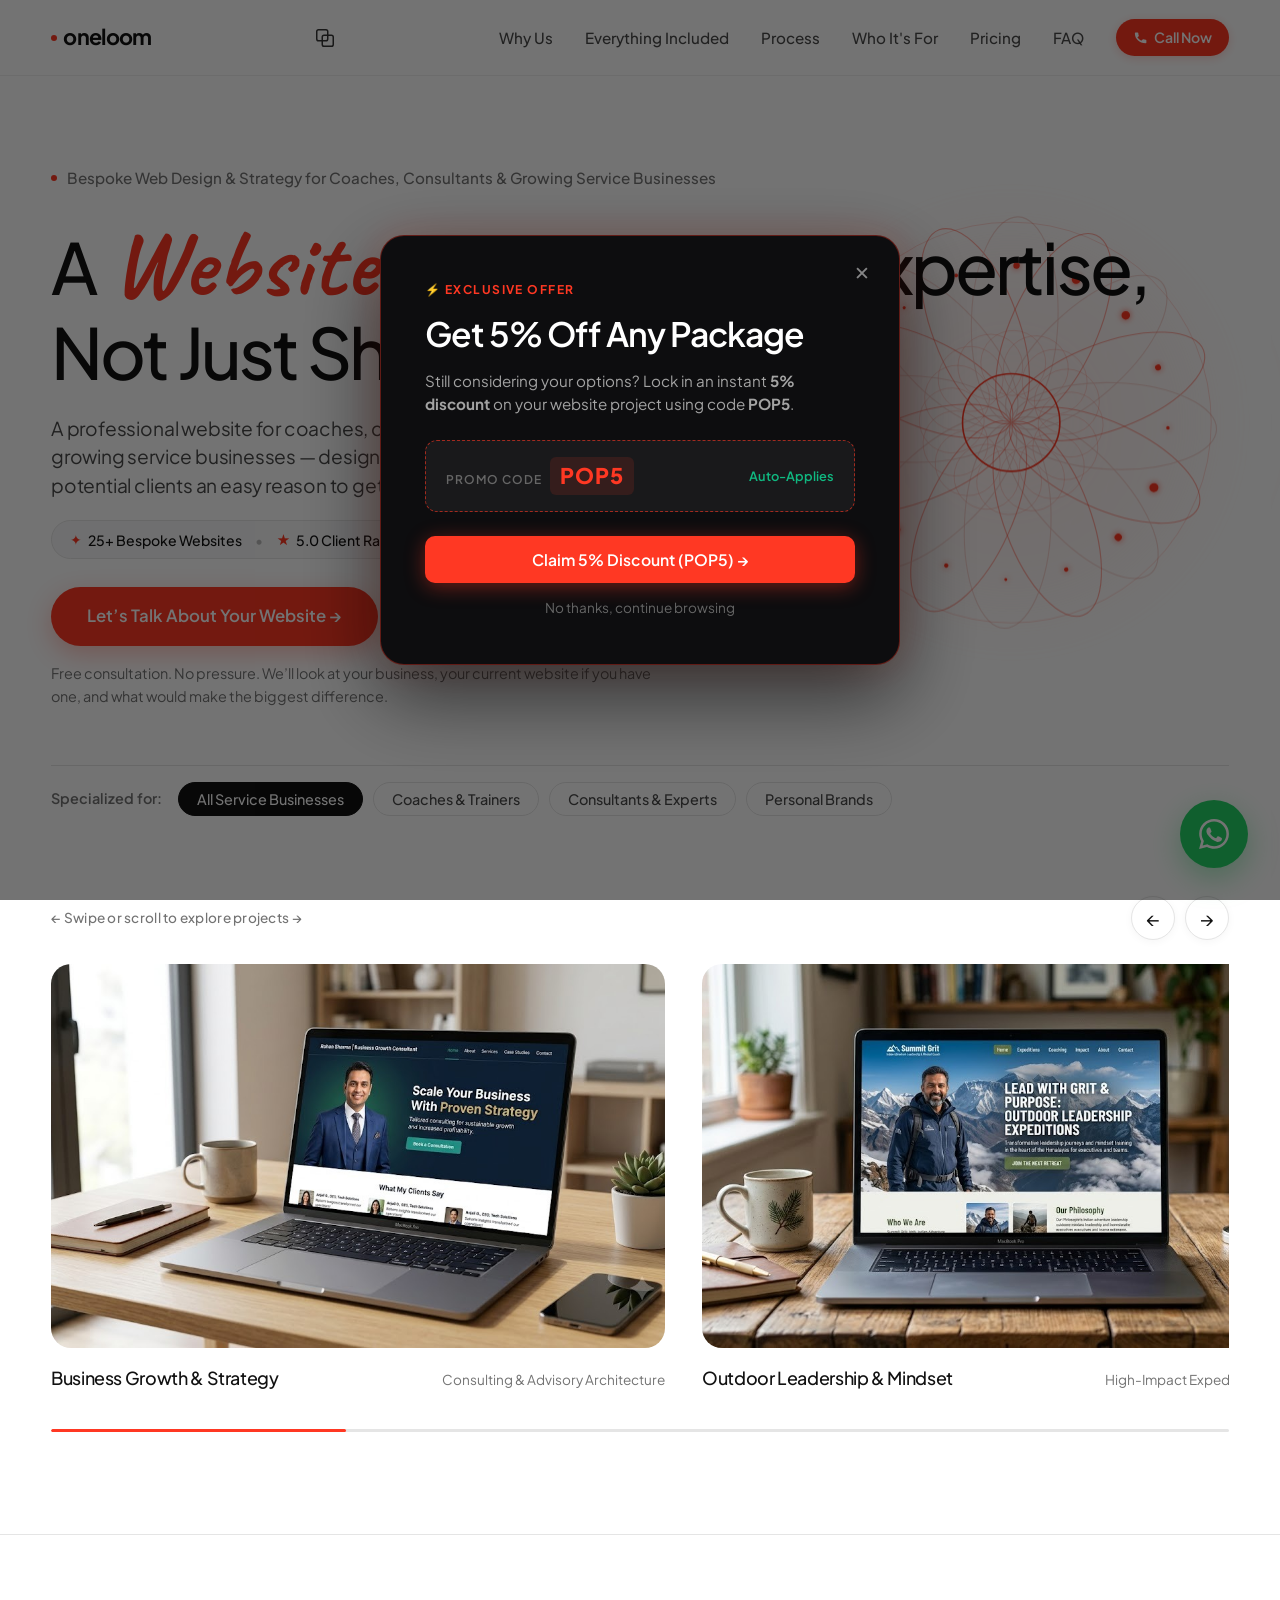
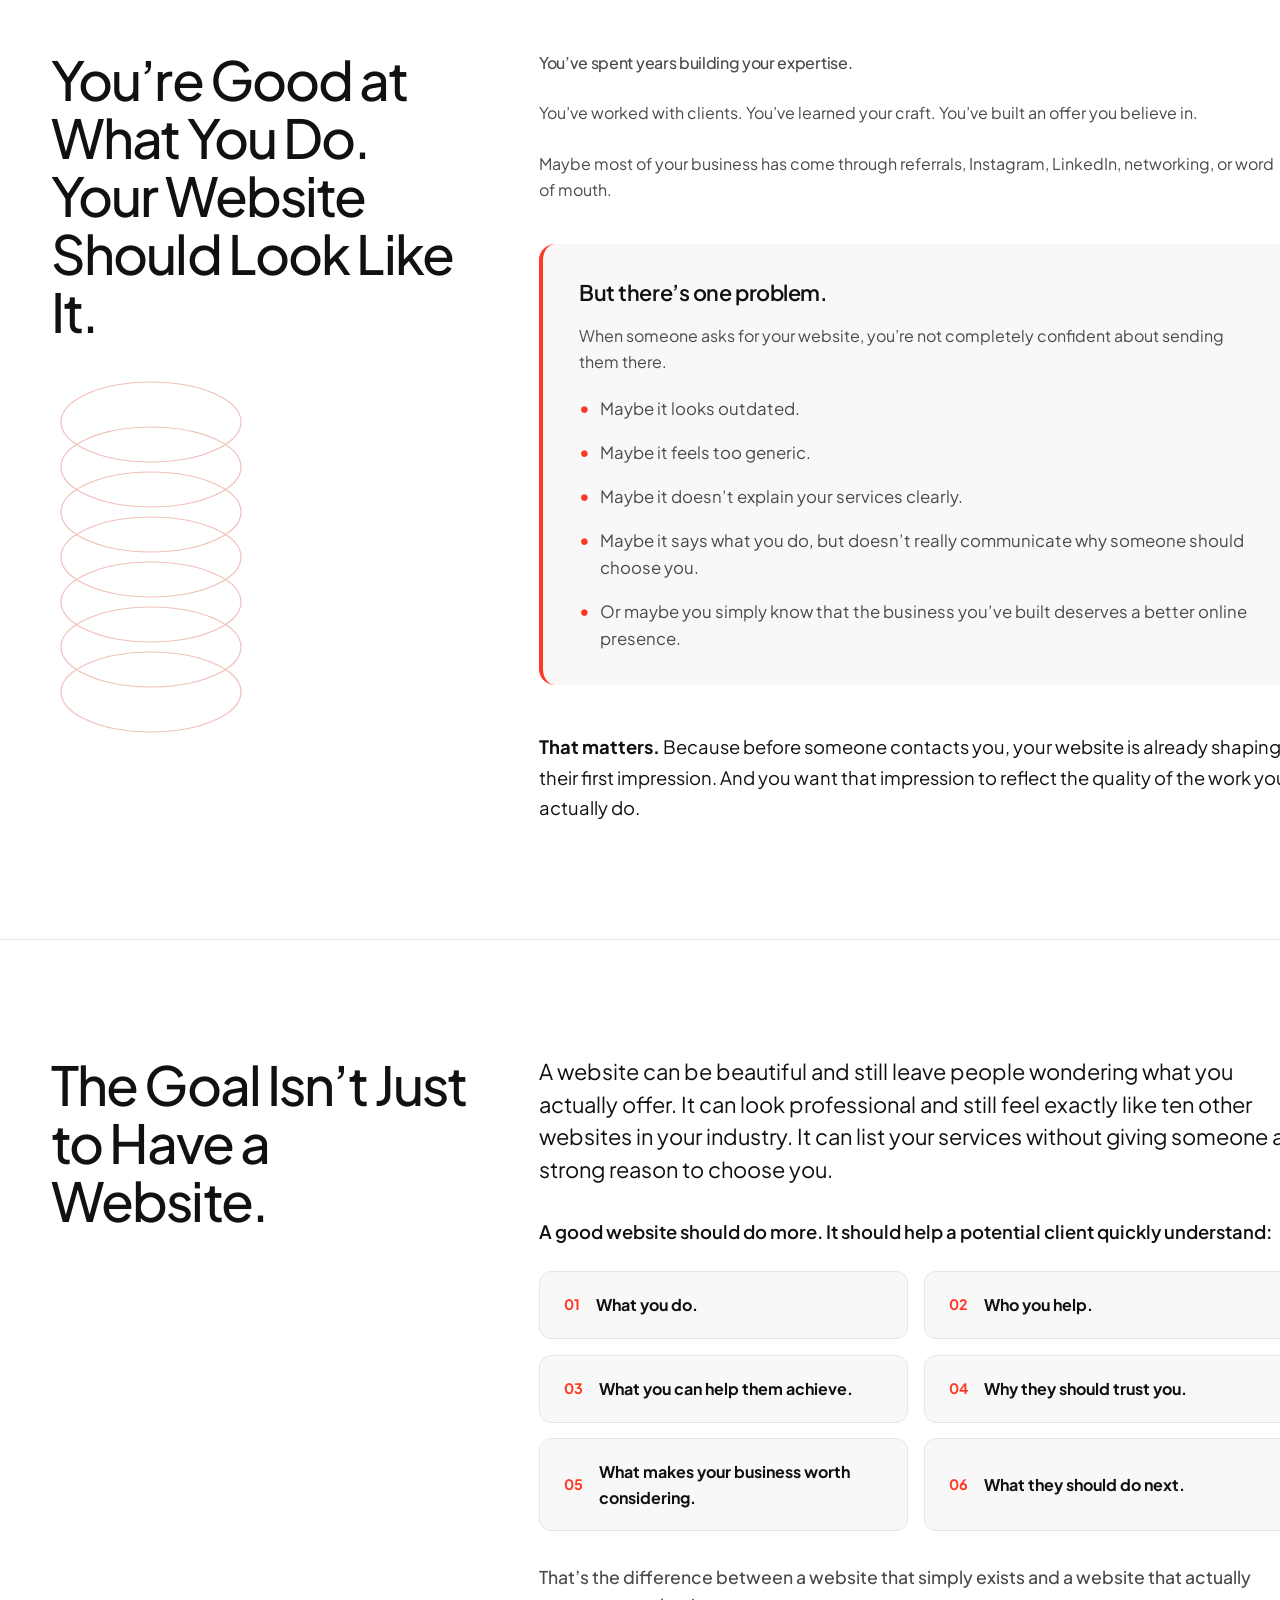
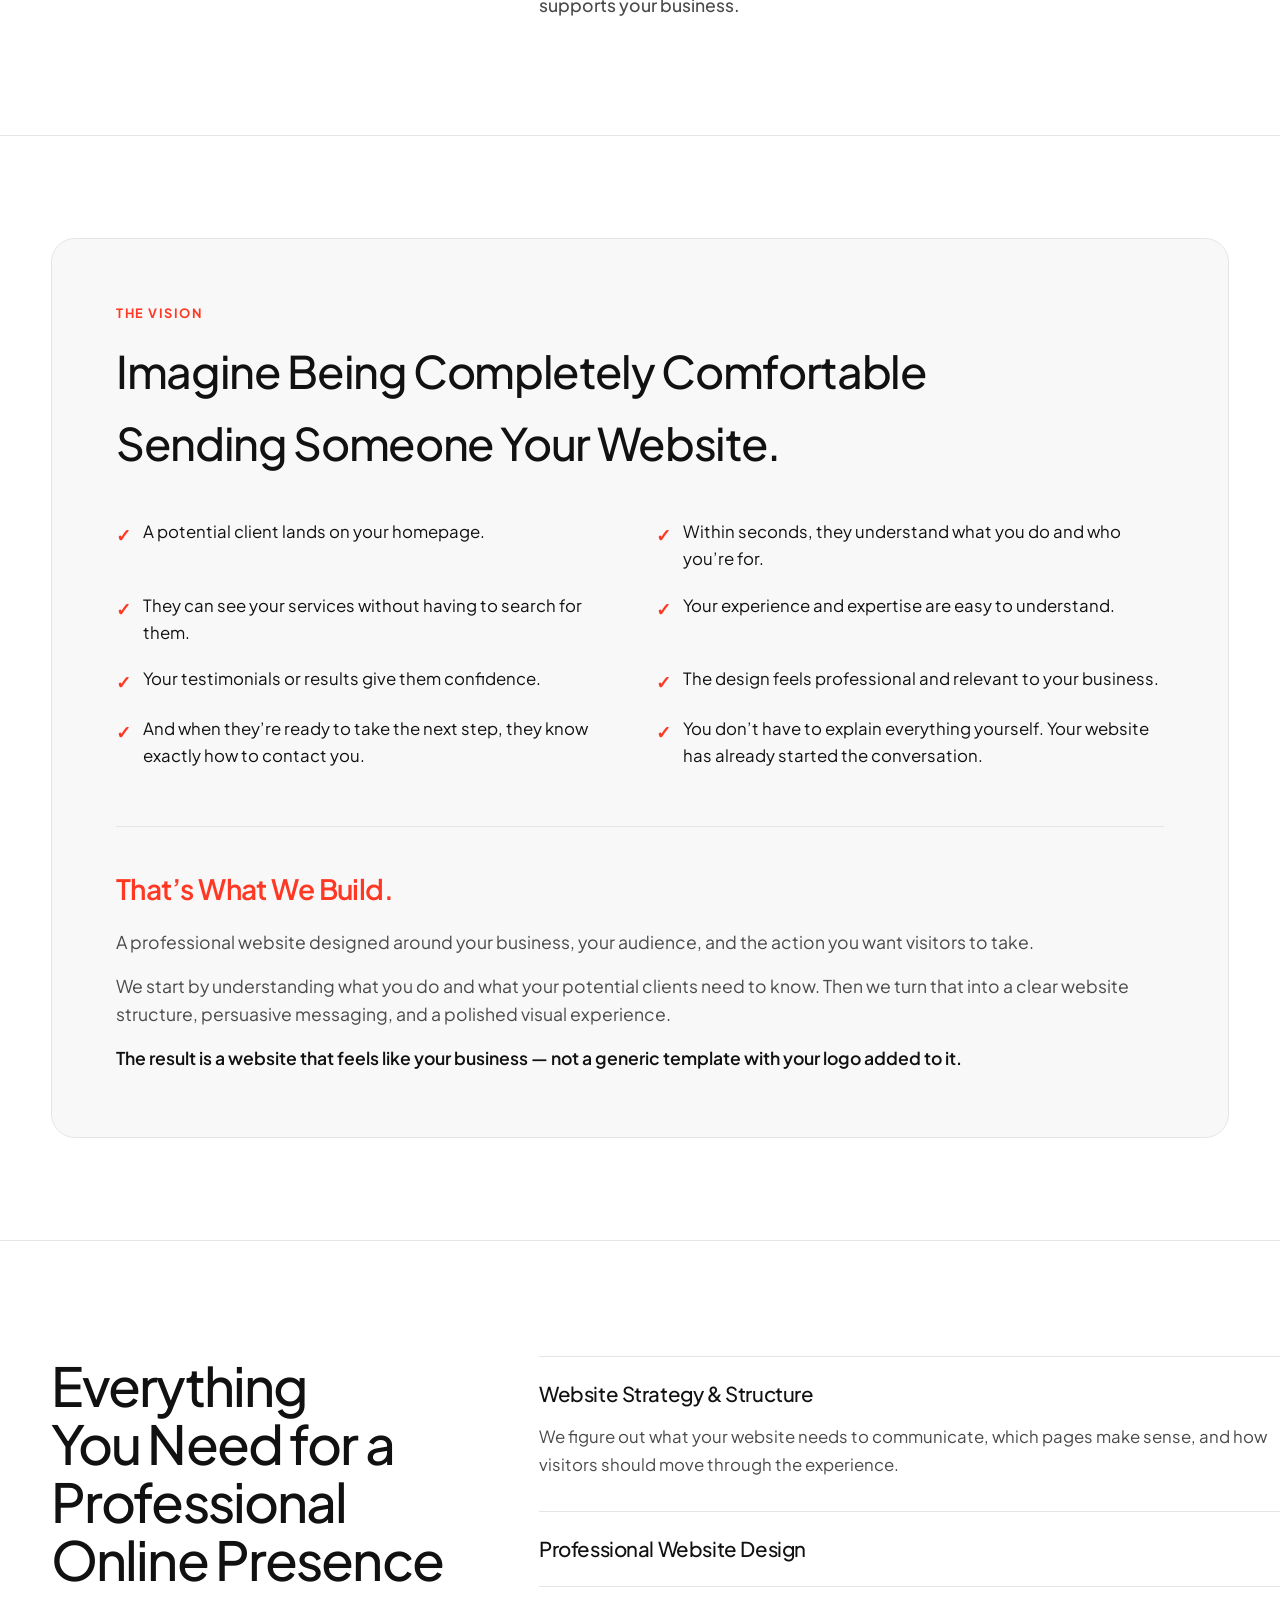
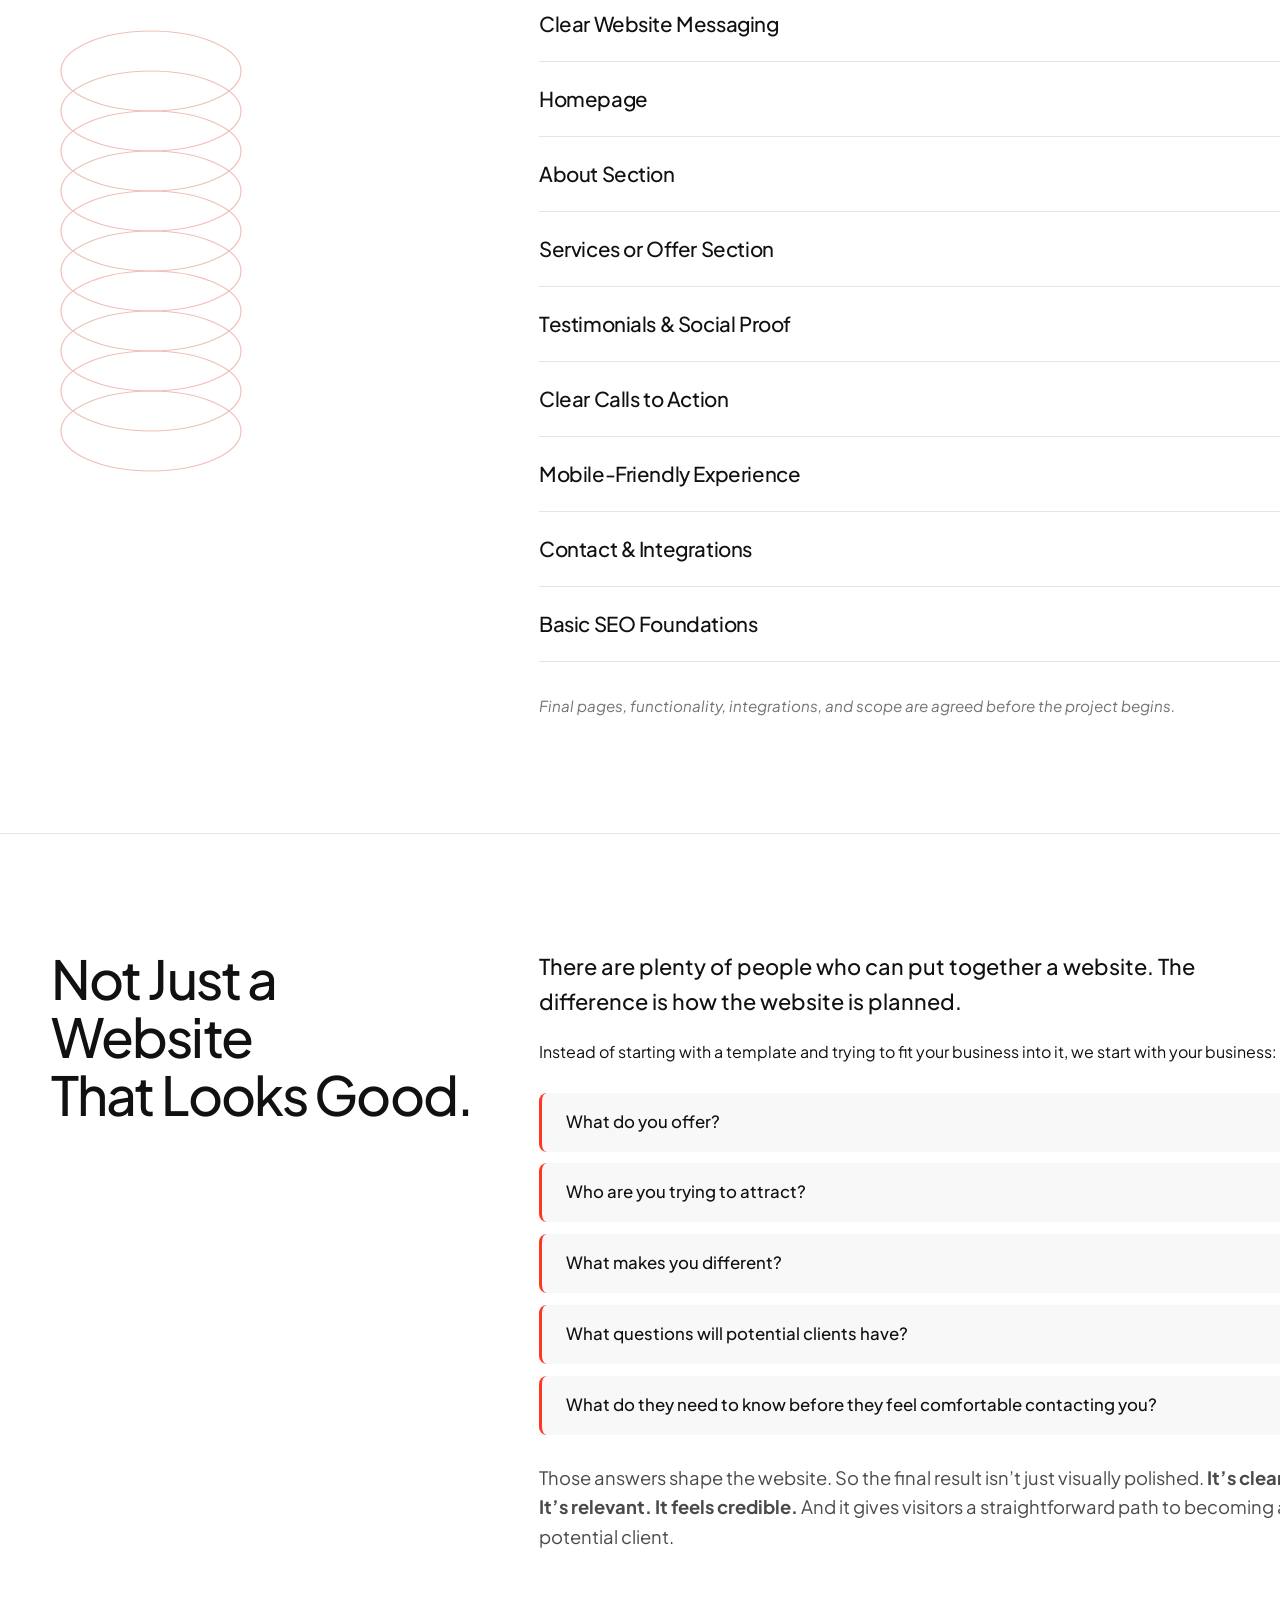
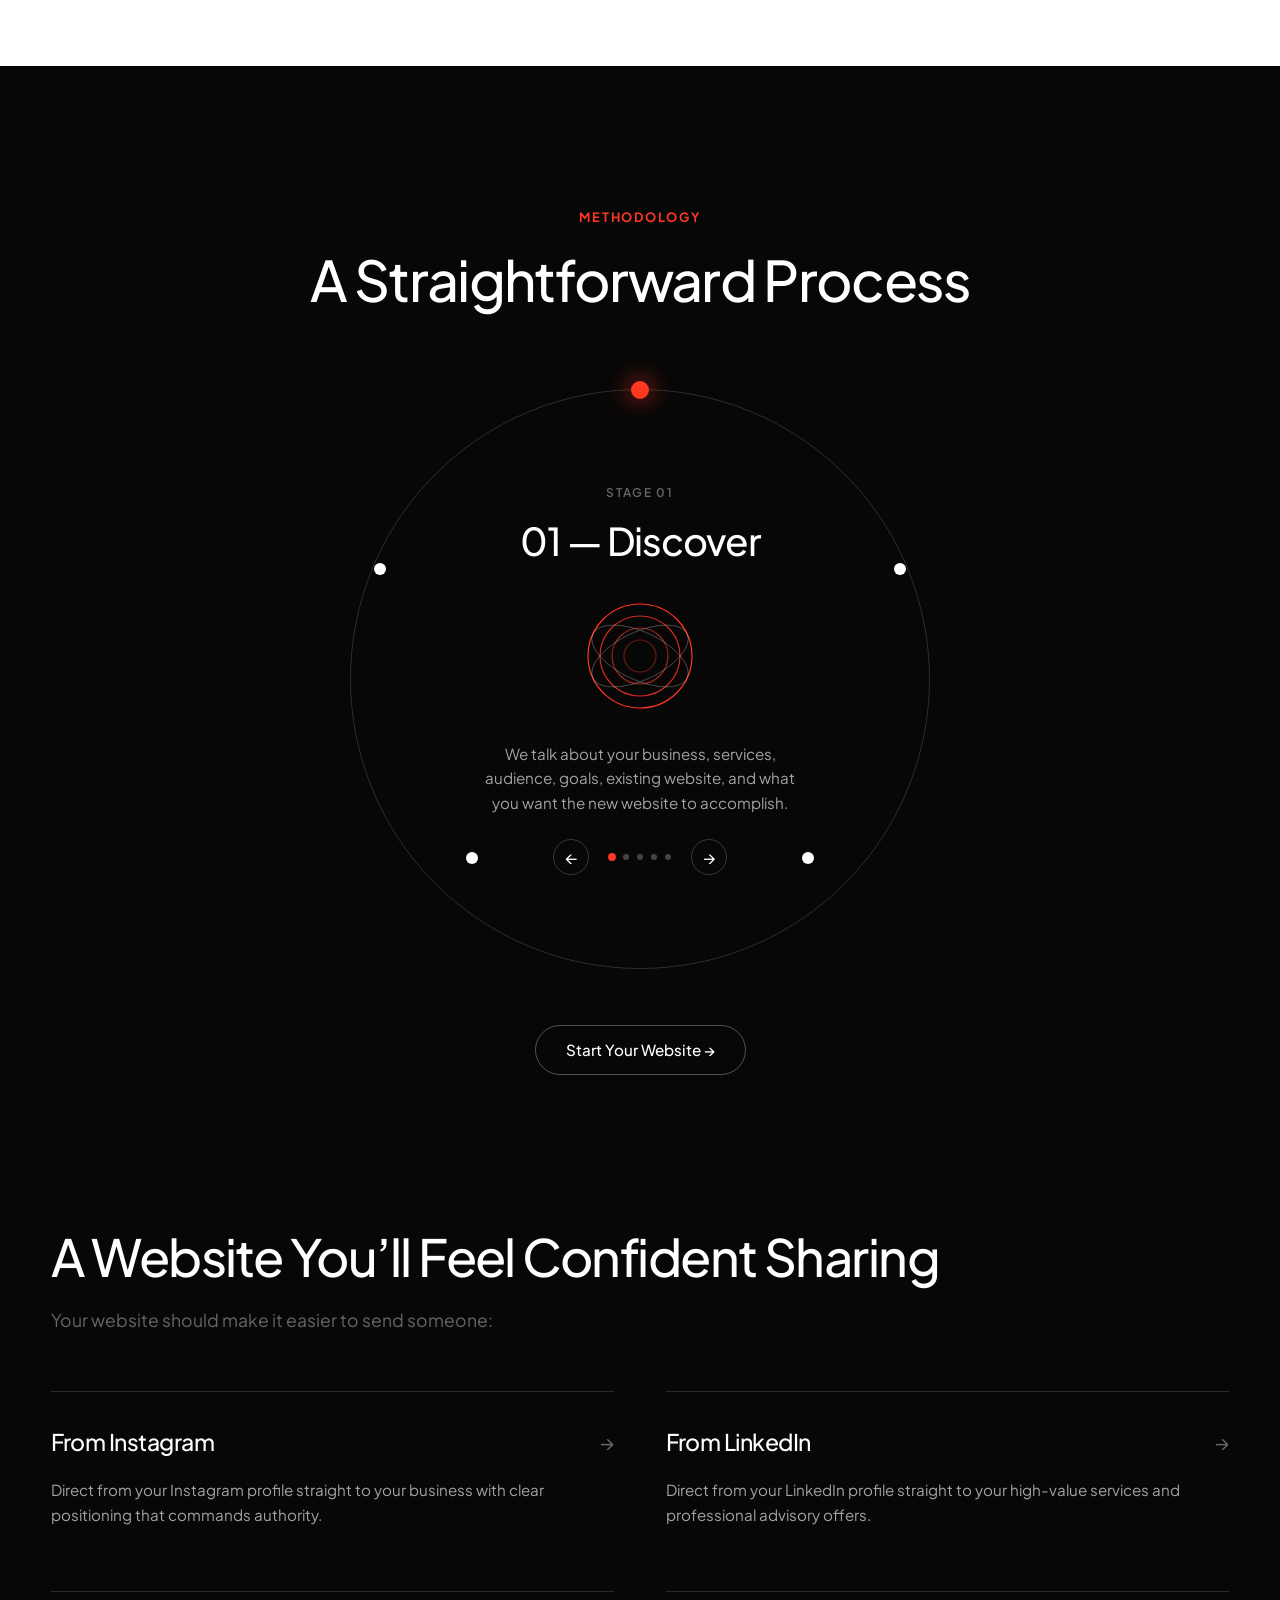
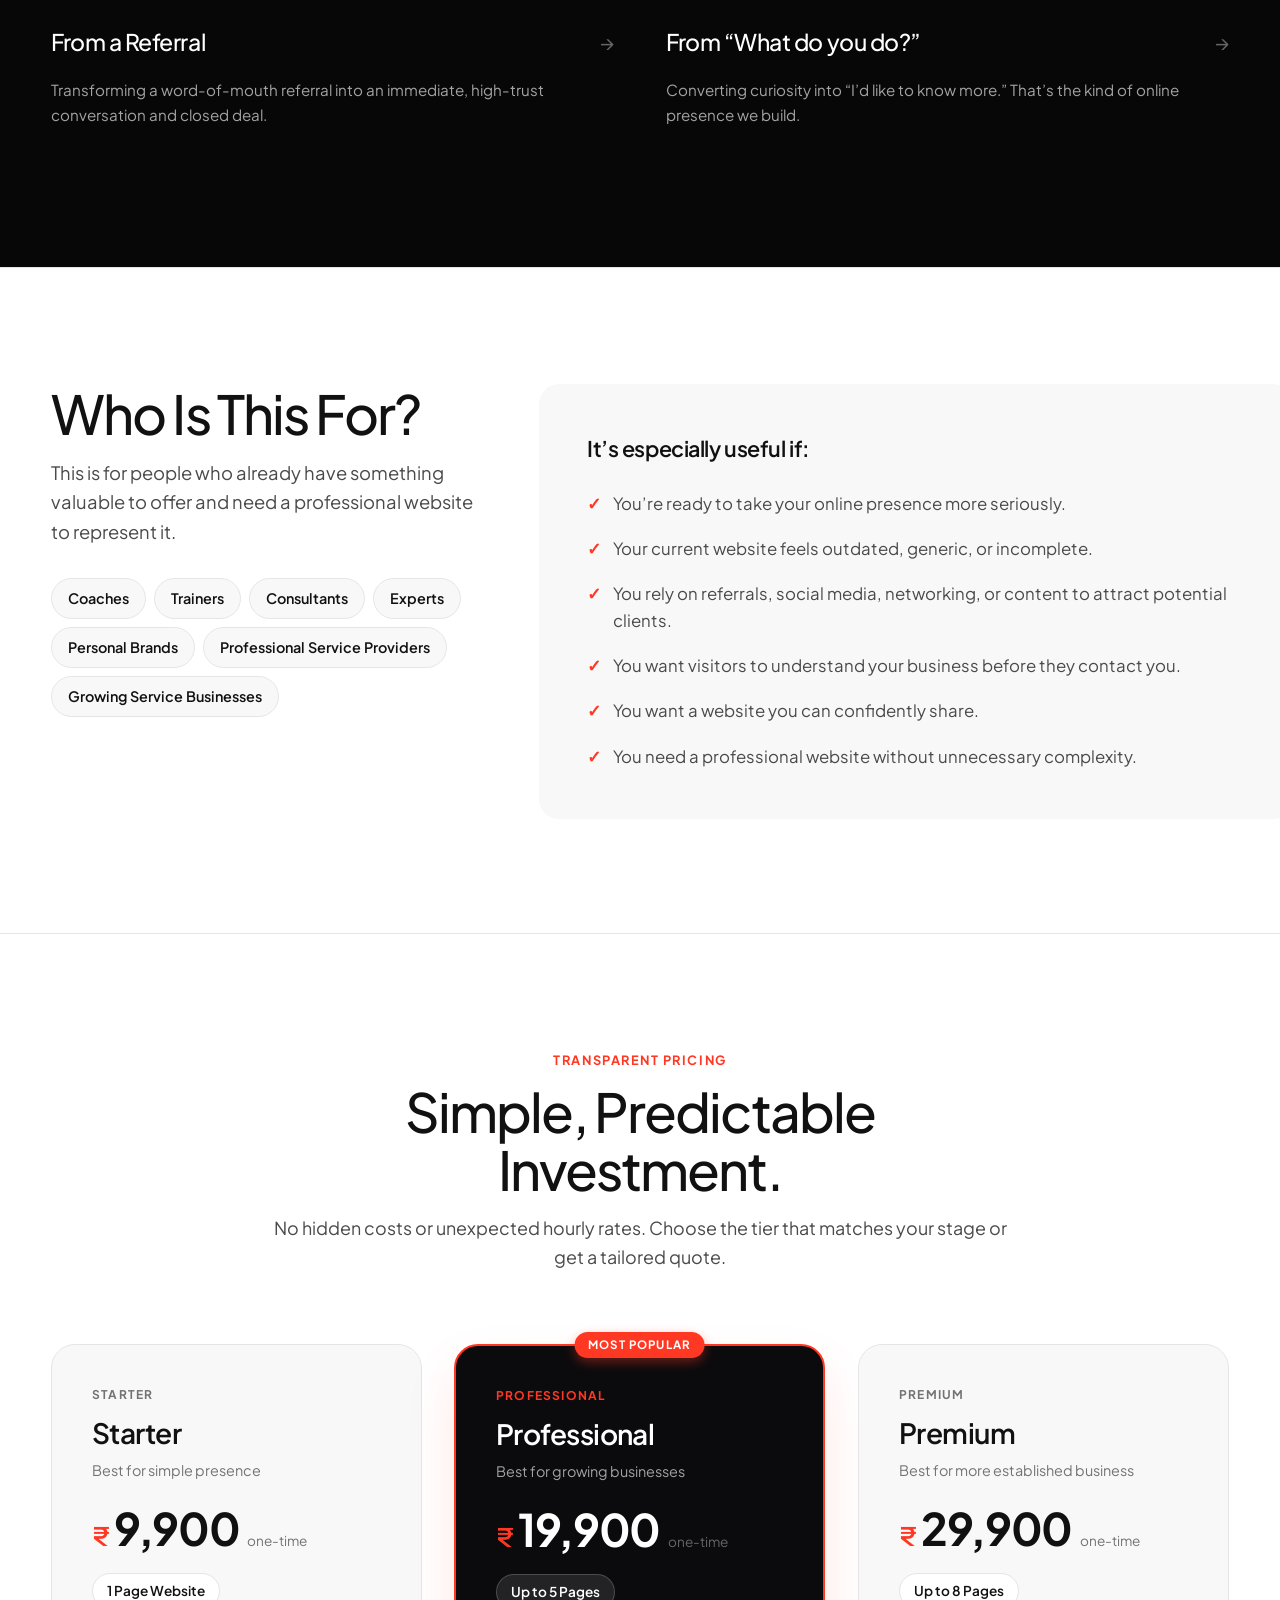
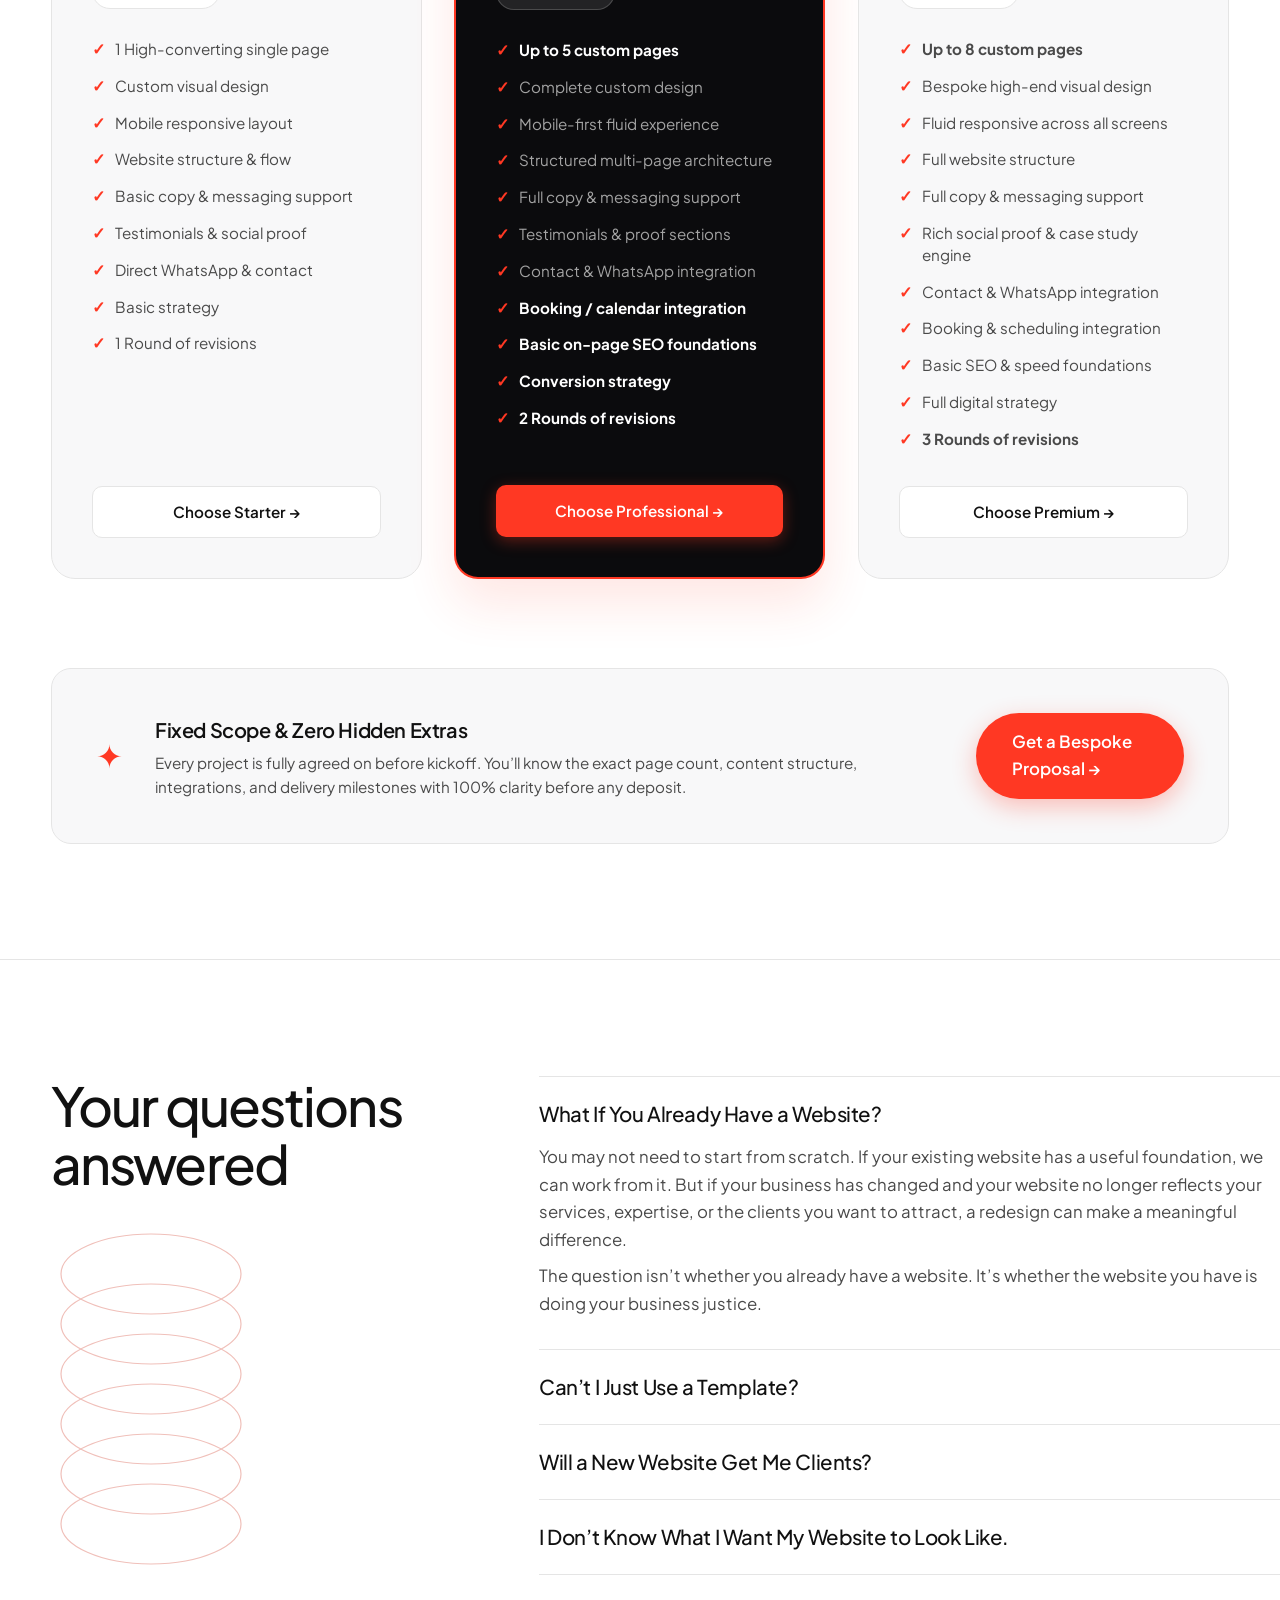
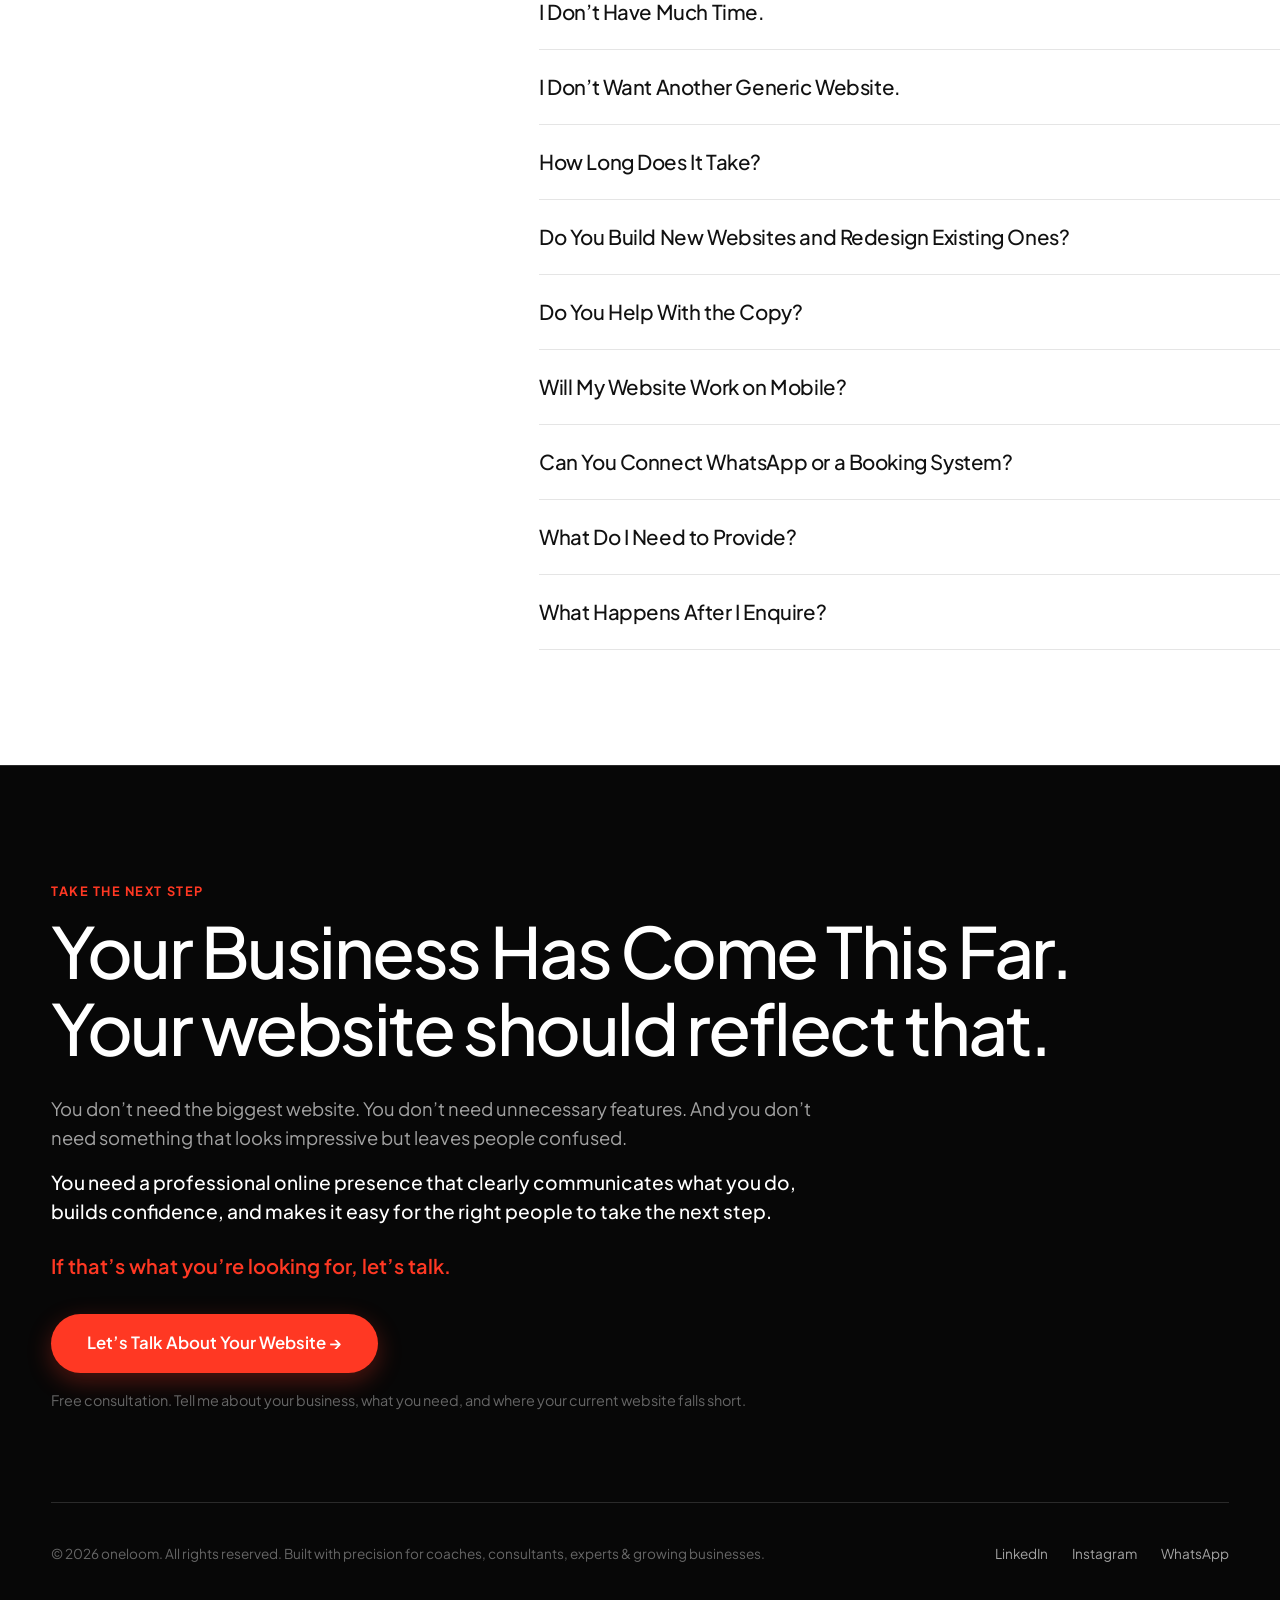
<file: index.html>
<!DOCTYPE html>
<html lang="en">
<head>
  <!-- Google Tag Manager -->
  <script>(function(w,d,s,l,i){w[l]=w[l]||[];w[l].push({'gtm.start':
  new Date().getTime(),event:'gtm.js'});var f=d.getElementsByTagName(s)[0],
  j=d.createElement(s),dl=l!='dataLayer'?'&l='+l:'';j.async=true;j.src=
  'https://www.googletagmanager.com/gtm.js?id='+i+dl;f.parentNode.insertBefore(j,f);
  })(window,document,'script','dataLayer','GTM-56Q9V5MP');</script>
  <!-- End Google Tag Manager -->

  <meta charset="UTF-8">
  <meta name="viewport" content="width=device-width, initial-scale=1.0">
  
  <!-- SEO Meta Tags -->
  <title>A Website That Sells Your Expertise, Not Just Shows It Off | oneloom</title>
  <meta name="description" content="A professional website for coaches, consultants, trainers, experts, personal brands, and growing service businesses — designed to make your expertise clear, build trust, and give potential clients an easy reason to get in touch.">
  <meta name="keywords" content="custom website design, website redesign, coaches website, consultant web design, personal brand website, Bangalore web design, INR web design">
  
  <!-- Open Graph -->
  <meta property="og:title" content="A Website That Sells Your Expertise, Not Just Shows It Off">
  <meta property="og:description" content="A professional website designed to make your expertise clear, build trust, and turn visitors into clients.">
  <meta property="og:type" content="website">

  <!-- Google Fonts: Plus Jakarta Sans, Syne & Caveat -->
  <link rel="preconnect" href="https://fonts.googleapis.com">
  <link rel="preconnect" href="https://fonts.gstatic.com" crossorigin>
  <link href="https://fonts.googleapis.com/css2?family=Caveat:wght@600;700&family=Plus+Jakarta+Sans:ital,wght@0,300;0,400;0,500;0,600;0,700;0,800;1,400&family=Syne:wght@500;600;700;800&display=swap" rel="stylesheet">
  
  <!-- CSS Stylesheet -->
  <link rel="stylesheet" href="styles.css?v=4.4">
</head>
<body>
  <!-- Google Tag Manager (noscript) -->
  <noscript><iframe src="https://www.googletagmanager.com/ns.html?id=GTM-56Q9V5MP"
  height="0" width="0" style="display:none;visibility:hidden"></iframe></noscript>
  <!-- End Google Tag Manager (noscript) -->

  <!-- Custom Magnetic Cursor for Project / Showcase Cards -->
  <div class="custom-cursor" id="customCursor">
    <span class="cursor-text">View</span>
  </div>

  <!-- ==========================================
       HEADER & NAVIGATION
       ========================================== -->
  <header class="site-header" id="siteHeader">
    <div class="header-inner">
      
      <!-- Brand Logo -->
      <a href="#" class="brand-logo" id="brandLogo">
        <span class="logo-accent-dot"></span>
        <span class="logo-text">oneloom</span>
      </a>

      <!-- Center Minimal Emblem -->
      <div class="header-center-emblem" title="Bespoke Web Design & Strategy">
        <svg width="22" height="22" viewBox="0 0 24 24" fill="none" xmlns="http://www.w3.org/2000/svg">
          <rect x="3" y="3" width="12" height="12" rx="2" stroke="currentColor" stroke-width="1.6"/>
          <rect x="9" y="9" width="12" height="12" rx="2" stroke="currentColor" stroke-width="1.6"/>
        </svg>
      </div>

      <!-- Nav Links -->
      <nav class="main-nav" id="mainNav">
        <ul class="nav-list">
          <li><a href="#empathy" class="nav-link">Why Us</a></li>
          <li><a href="#deliverables" class="nav-link">Everything Included</a></li>
          <li><a href="#process" class="nav-link">Process</a></li>
          <li><a href="#who-is-this-for" class="nav-link">Who It's For</a></li>
          <li><a href="#pricing" class="nav-link">Pricing</a></li>
          <li><a href="#faq" class="nav-link">FAQ</a></li>
          <li><a href="tel:+919108080872" class="header-call-btn" id="headerCallBtn"><svg class="header-phone-svg" viewBox="0 0 24 24" width="15" height="15" fill="#ffffff" xmlns="http://www.w3.org/2000/svg"><path d="M6.62 10.79a15.053 15.053 0 006.59 6.59l2.2-2.2a1 1 0 011.11-.27c1.21.49 2.53.76 3.88.76a1 1 0 011 1V20a1 1 0 01-1 1C10.07 21 3 13.93 3 5a1 1 0 011-1h3.5a1 1 0 011 1c0 1.35.27 2.67.76 3.88a1 1 0 01-.27 1.11l-2.37 2.4z"/></svg> Call Now</a></li>
        </ul>
      </nav>

      <!-- Mobile Hamburger Toggle -->
      <button class="mobile-menu-btn" id="mobileMenuBtn" aria-label="Toggle Navigation">
        <span></span>
        <span></span>
        <span></span>
      </button>

    </div>
  </header>

  <main>
    <!-- ==========================================
         HERO SECTION
         ========================================== -->
    <section class="hero-section" id="hero">
      
      <!-- Abstract Animated Object Background (Desktop & Mobile Optimized) -->
      <div class="hero-abstract-wrapper" id="heroAbstractWrapper" aria-hidden="true">
        <canvas id="heroAbstractCanvas"></canvas>
        <div class="hero-ambient-glow"></div>
      </div>

      <div class="site-container">
        
        <div class="hero-content">
          <div class="hero-eyebrow">
            <span class="subline-dot"></span>
            <span>Bespoke Web Design & Strategy for Coaches, Consultants & Growing Service Businesses</span>
          </div>

          <h1 class="hero-headline">
            A <span class="hero-highlight-word">Website</span> That Sells Your Expertise,<br>
            Not Just Shows It Off.
          </h1>
          
          <p class="hero-lead-paragraph">
            A professional website for coaches, consultants, trainers, experts, personal brands, and growing service businesses — designed to make your expertise clear, build trust, and give potential clients an easy reason to get in touch.
          </p>

          <!-- Compact Single-Line Trust Badge Bar (Continuous Marquee Flow) -->
          <div class="hero-trust-bar">
            <div class="trust-marquee-track">
              <span class="trust-item"><span class="trust-badge-icon">✦</span> 25+ Bespoke Websites</span>
              <span class="trust-dot">•</span>
              <span class="trust-item"><span class="trust-badge-icon">★</span> 5.0 Client Rating</span>
              <span class="trust-dot">•</span>
              <span class="trust-item"><span class="trust-badge-icon">✓</span> 100% Fixed-Scope & On-Time</span>
              <span class="trust-dot">•</span>
              <!-- Duplicate Set for Infinite Marquee Ticker Loop -->
              <span class="trust-item trust-duplicate"><span class="trust-badge-icon">✦</span> 25+ Bespoke Websites</span>
              <span class="trust-dot trust-duplicate">•</span>
              <span class="trust-item trust-duplicate"><span class="trust-badge-icon">★</span> 5.0 Client Rating</span>
              <span class="trust-dot trust-duplicate">•</span>
              <span class="trust-item trust-duplicate"><span class="trust-badge-icon">✓</span> 100% Fixed-Scope & On-Time</span>
              <span class="trust-dot trust-duplicate">•</span>
            </div>
          </div>

          <div class="hero-cta-wrapper">
            <a href="#contact" class="btn-primary open-contact-modal" id="heroPrimaryCta">
              Let’s Talk About Your Website →
            </a>
            <p class="hero-micro-text">
              Free consultation. No pressure. We’ll look at your business, your current website if you have one, and what would make the biggest difference.
            </p>
          </div>
        </div>

        <!-- Audience Quick-Filter Tabs -->
        <div class="filter-bar" id="audienceBar">
          <span class="filter-bar-label">Specialized for:</span>
          <button class="filter-pill active" data-target="all">All Service Businesses</button>
          <button class="filter-pill" data-target="coaches">Coaches & Trainers</button>
          <button class="filter-pill" data-target="consultants">Consultants & Experts</button>
          <button class="filter-pill" data-target="brands">Personal Brands</button>
        </div>

      </div>
    </section>

    <!-- ==========================================
         PORTFOLIO / SHOWCASE PREVIEWS (1-ROW HORIZONTAL SCROLLABLE CAROUSEL)
         ========================================== -->
    <section class="work-section" id="work">
      <div class="site-container">
        
        <div class="carousel-controls-header">
          <span class="carousel-hint-text">← Swipe or scroll to explore projects →</span>
          <div class="carousel-nav-arrows">
            <button class="carousel-arrow-btn" id="carouselPrevBtn" aria-label="Previous showcase project">←</button>
            <button class="carousel-arrow-btn" id="carouselNextBtn" aria-label="Next showcase project">→</button>
          </div>
        </div>

        <div class="portfolio-carousel-wrapper" id="portfolioCarouselWrapper">
          <div class="portfolio-carousel-track" id="portfolioGrid">
            
            <!-- Card 1: Rohan Sharma - Business Growth Consultant -->
            <article class="project-card" data-category="consultants">
              <div class="card-media-wrapper">
                <img src="images/rohan_sharma.jpg" alt="Rohan Sharma Business Growth Consultant website mockup" loading="lazy" class="project-img">
                <div class="card-hover-overlay"></div>
              </div>
              <div class="card-meta">
                <h2 class="project-title">Business Growth & Strategy</h2>
                <span class="project-category">Consulting & Advisory Architecture</span>
              </div>
            </article>

            <!-- Card 2: Summit Grit - Outdoor Leadership Expeditions -->
            <article class="project-card" data-category="coaches">
              <div class="card-media-wrapper">
                <img src="images/summit_grit.jpg" alt="Summit Grit Outdoor Leadership Expeditions website mockup" loading="lazy" class="project-img">
                <div class="card-hover-overlay"></div>
              </div>
              <div class="card-meta">
                <h2 class="project-title">Outdoor Leadership & Mindset</h2>
                <span class="project-category">High-Impact Expedition Platform</span>
              </div>
            </article>

            <!-- Card 3: Aparna Sharma - Life & Wellness Coach -->
            <article class="project-card" data-category="coaches">
              <div class="card-media-wrapper">
                <img src="images/aparna_sharma.jpg" alt="Aparna Sharma Life and Wellness Coach website mockup" loading="lazy" class="project-img">
                <div class="card-hover-overlay"></div>
              </div>
              <div class="card-meta">
                <h2 class="project-title">Life & Wellness Transformation</h2>
                <span class="project-category">Tablet & Touch Optimized Experience</span>
              </div>
            </article>

            <!-- Card 4: Arun Sharma - Creative Studio Coach -->
            <article class="project-card" data-category="consultants">
              <div class="card-media-wrapper">
                <img src="images/arun_sharma.jpg" alt="Arun Sharma Creative Studio Coach website mockup" loading="lazy" class="project-img">
                <div class="card-hover-overlay"></div>
              </div>
              <div class="card-meta">
                <h2 class="project-title">Creative Studio Mentorship</h2>
                <span class="project-category">Authority & Mentorship Funnel</span>
              </div>
            </article>

            <!-- Card 5: Brand Identity & Packaging (PRESERVED AS REQUESTED) -->
            <article class="project-card" data-category="brands">
              <div class="card-media-wrapper">
                <img src="images/swski_brand.jpg" alt="Personal brand positioning and design" loading="lazy" class="project-img">
                <div class="card-hover-overlay"></div>
              </div>
              <div class="card-meta">
                <h2 class="project-title">Premium Brand Positioning</h2>
                <span class="project-category">Visual Identity & Packaging</span>
              </div>
            </article>

          </div>
        </div>

        <!-- Carousel Progress Bar -->
        <div class="carousel-progress-container">
          <div class="carousel-progress-bar" id="carouselProgressBar"></div>
        </div>

      </div>
    </section>

    <!-- ==========================================
         EMPATHY & PROBLEM SECTION
         ========================================== -->
    <section class="empathy-section" id="empathy">
      <div class="site-container">
        
        <div class="split-editorial-layout">
          
          <!-- Left Column -->
          <div class="layout-left-col">
            <h2 class="section-heading-large">
              You’re Good at What You Do.<br>
              Your Website Should Look Like It.
            </h2>
            
            <div class="spirograph-container" aria-hidden="true">
              <svg class="spirograph-svg" viewBox="0 0 200 400" fill="none" xmlns="http://www.w3.org/2000/svg">
                <g class="spiro-group">
                  <ellipse cx="100" cy="50" rx="90" ry="40" stroke="#f0c0ba" stroke-width="1.2"/>
                  <ellipse cx="100" cy="95" rx="90" ry="40" stroke="#f0c0ba" stroke-width="1.2"/>
                  <ellipse cx="100" cy="140" rx="90" ry="40" stroke="#f0c0ba" stroke-width="1.2"/>
                  <ellipse cx="100" cy="185" rx="90" ry="40" stroke="#f0c0ba" stroke-width="1.2"/>
                  <ellipse cx="100" cy="230" rx="90" ry="40" stroke="#f0c0ba" stroke-width="1.2"/>
                  <ellipse cx="100" cy="275" rx="90" ry="40" stroke="#f0c0ba" stroke-width="1.2"/>
                  <ellipse cx="100" cy="320" rx="90" ry="40" stroke="#f0c0ba" stroke-width="1.2"/>
                </g>
              </svg>
            </div>
          </div>

          <!-- Right Column -->
          <div class="layout-right-col">
            <div class="editorial-story-block">
              <p class="story-lead">
                You’ve spent years building your expertise.
              </p>
              <p>
                You’ve worked with clients. You’ve learned your craft. You’ve built an offer you believe in.
              </p>
              <p>
                Maybe most of your business has come through referrals, Instagram, LinkedIn, networking, or word of mouth.
              </p>
              
              <div class="story-callout-card">
                <h3 class="story-callout-title">But there’s one problem.</h3>
                <p>When someone asks for your website, you’re not completely confident about sending them there.</p>
                
                <ul class="story-checklist">
                  <li><span class="bullet-red">•</span> Maybe it looks outdated.</li>
                  <li><span class="bullet-red">•</span> Maybe it feels too generic.</li>
                  <li><span class="bullet-red">•</span> Maybe it doesn’t explain your services clearly.</li>
                  <li><span class="bullet-red">•</span> Maybe it says what you do, but doesn’t really communicate why someone should choose you.</li>
                  <li><span class="bullet-red">•</span> Or maybe you simply know that the business you’ve built deserves a better online presence.</li>
                </ul>
              </div>

              <p class="story-conclusion">
                <strong>That matters.</strong> Because before someone contacts you, your website is already shaping their first impression. And you want that impression to reflect the quality of the work you actually do.
              </p>
            </div>
          </div>

        </div>

      </div>
    </section>

    <!-- ==========================================
         CORE VALUE PROPOSITION: "THE GOAL ISN'T JUST TO HAVE A WEBSITE"
         ========================================== -->
    <section class="value-prop-section">
      <div class="site-container">
        
        <div class="split-editorial-layout">
          
          <div class="layout-left-col">
            <h2 class="section-heading-large">
              The Goal Isn’t Just<br>
              to Have a Website.
            </h2>
          </div>

          <div class="layout-right-col">
            <p class="value-lead-text">
              A website can be beautiful and still leave people wondering what you actually offer. It can look professional and still feel exactly like ten other websites in your industry. It can list your services without giving someone a strong reason to choose you.
            </p>

            <h3 class="value-subheading">A good website should do more. It should help a potential client quickly understand:</h3>

            <div class="clarity-grid">
              <div class="clarity-card">
                <span class="clarity-num">01</span>
                <p><strong>What you do.</strong></p>
              </div>
              <div class="clarity-card">
                <span class="clarity-num">02</span>
                <p><strong>Who you help.</strong></p>
              </div>
              <div class="clarity-card">
                <span class="clarity-num">03</span>
                <p><strong>What you can help them achieve.</strong></p>
              </div>
              <div class="clarity-card">
                <span class="clarity-num">04</span>
                <p><strong>Why they should trust you.</strong></p>
              </div>
              <div class="clarity-card">
                <span class="clarity-num">05</span>
                <p><strong>What makes your business worth considering.</strong></p>
              </div>
              <div class="clarity-card">
                <span class="clarity-num">06</span>
                <p><strong>What they should do next.</strong></p>
              </div>
            </div>

            <p class="value-summary">
              That’s the difference between a website that simply exists and a website that actually supports your business.
            </p>
          </div>

        </div>

      </div>
    </section>

    <!-- ==========================================
         VISION & "THAT'S WHAT WE BUILD" SECTION
         ========================================== -->
    <section class="vision-section">
      <div class="site-container">
        
        <div class="vision-hero-card">
          <div class="vision-hero-inner">
            <span class="vision-eyebrow">THE VISION</span>
            <h2 class="vision-title">
              Imagine Being Completely Comfortable<br>
              Sending Someone Your Website.
            </h2>

            <div class="vision-points-grid">
              <div class="vision-point">
                <span class="vision-check">✓</span>
                <p>A potential client lands on your homepage.</p>
              </div>
              <div class="vision-point">
                <span class="vision-check">✓</span>
                <p>Within seconds, they understand what you do and who you’re for.</p>
              </div>
              <div class="vision-point">
                <span class="vision-check">✓</span>
                <p>They can see your services without having to search for them.</p>
              </div>
              <div class="vision-point">
                <span class="vision-check">✓</span>
                <p>Your experience and expertise are easy to understand.</p>
              </div>
              <div class="vision-point">
                <span class="vision-check">✓</span>
                <p>Your testimonials or results give them confidence.</p>
              </div>
              <div class="vision-point">
                <span class="vision-check">✓</span>
                <p>The design feels professional and relevant to your business.</p>
              </div>
              <div class="vision-point">
                <span class="vision-check">✓</span>
                <p>And when they’re ready to take the next step, they know exactly how to contact you.</p>
              </div>
              <div class="vision-point">
                <span class="vision-check">✓</span>
                <p>You don’t have to explain everything yourself. Your website has already started the conversation.</p>
              </div>
            </div>

            <div class="build-statement-card">
              <h3 class="build-statement-title">That’s What We Build.</h3>
              <p>
                A professional website designed around your business, your audience, and the action you want visitors to take.
              </p>
              <p>
                We start by understanding what you do and what your potential clients need to know. Then we turn that into a clear website structure, persuasive messaging, and a polished visual experience.
              </p>
              <p class="highlight-text">
                The result is a website that feels like your business — not a generic template with your logo added to it.
              </p>
            </div>
          </div>
        </div>

      </div>
    </section>

    <!-- ==========================================
         DELIVERABLES: "EVERYTHING YOU NEED" (SPIROGRAPH + ACCORDION)
         ========================================== -->
    <section class="services-section" id="deliverables">
      <div class="site-container">
        
        <div class="services-layout">
          
          <!-- Left Column: Title & Animated Spirograph Graphic -->
          <div class="services-graphic-col">
            <h2 class="section-heading-large">
              Everything<br>
              You Need for a<br>
              Professional<br>
              Online Presence
            </h2>
            
            <div class="spirograph-container" aria-hidden="true">
              <svg class="spirograph-svg" viewBox="0 0 200 450" fill="none" xmlns="http://www.w3.org/2000/svg">
                <g class="spiro-group">
                  <ellipse cx="100" cy="50" rx="90" ry="40" stroke="#f0c0ba" stroke-width="1.2"/>
                  <ellipse cx="100" cy="90" rx="90" ry="40" stroke="#f0c0ba" stroke-width="1.2"/>
                  <ellipse cx="100" cy="130" rx="90" ry="40" stroke="#f0c0ba" stroke-width="1.2"/>
                  <ellipse cx="100" cy="170" rx="90" ry="40" stroke="#f0c0ba" stroke-width="1.2"/>
                  <ellipse cx="100" cy="210" rx="90" ry="40" stroke="#f0c0ba" stroke-width="1.2"/>
                  <ellipse cx="100" cy="250" rx="90" ry="40" stroke="#f0c0ba" stroke-width="1.2"/>
                  <ellipse cx="100" cy="290" rx="90" ry="40" stroke="#f0c0ba" stroke-width="1.2"/>
                  <ellipse cx="100" cy="330" rx="90" ry="40" stroke="#f0c0ba" stroke-width="1.2"/>
                  <ellipse cx="100" cy="370" rx="90" ry="40" stroke="#f0c0ba" stroke-width="1.2"/>
                  <ellipse cx="100" cy="410" rx="90" ry="40" stroke="#f0c0ba" stroke-width="1.2"/>
                </g>
              </svg>
            </div>
          </div>

          <!-- Right Column: Interactive Accordion of Deliverables -->
          <div class="services-accordion-col">
            <div class="accordion-list" id="deliverablesAccordion">
              
              <!-- Item 1 -->
              <div class="accordion-item active">
                <button class="accordion-header" aria-expanded="true">
                  <span class="accordion-title">Website Strategy & Structure</span>
                  <span class="accordion-icon">–</span>
                </button>
                <div class="accordion-body">
                  <p class="accordion-desc">
                    We figure out what your website needs to communicate, which pages make sense, and how visitors should move through the experience.
                  </p>
                </div>
              </div>

              <!-- Item 2 -->
              <div class="accordion-item">
                <button class="accordion-header" aria-expanded="false">
                  <span class="accordion-title">Professional Website Design</span>
                  <span class="accordion-icon">+</span>
                </button>
                <div class="accordion-body">
                  <p class="accordion-desc">
                    A clean, modern design created around your business, your audience, and the image you want to present.
                  </p>
                </div>
              </div>

              <!-- Item 3 -->
              <div class="accordion-item">
                <button class="accordion-header" aria-expanded="false">
                  <span class="accordion-title">Clear Website Messaging</span>
                  <span class="accordion-icon">+</span>
                </button>
                <div class="accordion-body">
                  <p class="accordion-desc">
                    Your website should make it easy to understand what you do, who you help, and why someone should consider working with you.
                  </p>
                </div>
              </div>

              <!-- Item 4 -->
              <div class="accordion-item">
                <button class="accordion-header" aria-expanded="false">
                  <span class="accordion-title">Homepage</span>
                  <span class="accordion-icon">+</span>
                </button>
                <div class="accordion-body">
                  <p class="accordion-desc">
                    A strong first impression that clearly introduces your business and guides visitors toward the next step.
                  </p>
                </div>
              </div>

              <!-- Item 5 -->
              <div class="accordion-item">
                <button class="accordion-header" aria-expanded="false">
                  <span class="accordion-title">About Section</span>
                  <span class="accordion-icon">+</span>
                </button>
                <div class="accordion-body">
                  <p class="accordion-desc">
                    Show the person or expertise behind the business in a way that builds credibility without turning your website into a long autobiography.
                  </p>
                </div>
              </div>

              <!-- Item 6 -->
              <div class="accordion-item">
                <button class="accordion-header" aria-expanded="false">
                  <span class="accordion-title">Services or Offer Section</span>
                  <span class="accordion-icon">+</span>
                </button>
                <div class="accordion-body">
                  <p class="accordion-desc">
                    Present what you offer clearly so visitors understand what they can actually work with you for.
                  </p>
                </div>
              </div>

              <!-- Item 7 -->
              <div class="accordion-item">
                <button class="accordion-header" aria-expanded="false">
                  <span class="accordion-title">Testimonials & Social Proof</span>
                  <span class="accordion-icon">+</span>
                </button>
                <div class="accordion-body">
                  <p class="accordion-desc">
                    Give potential clients real reasons to trust you by making relevant feedback, experience, results, or credentials easy to find.
                  </p>
                </div>
              </div>

              <!-- Item 8 -->
              <div class="accordion-item">
                <button class="accordion-header" aria-expanded="false">
                  <span class="accordion-title">Clear Calls to Action</span>
                  <span class="accordion-icon">+</span>
                </button>
                <div class="accordion-body">
                  <p class="accordion-desc">
                    Make it obvious whether visitors should enquire, call, message you, book a consultation, or take another agreed next step.
                  </p>
                </div>
              </div>

              <!-- Item 9 -->
              <div class="accordion-item">
                <button class="accordion-header" aria-expanded="false">
                  <span class="accordion-title">Mobile-Friendly Experience</span>
                  <span class="accordion-icon">+</span>
                </button>
                <div class="accordion-body">
                  <p class="accordion-desc">
                    Your website will be designed to work properly across desktop and mobile devices.
                  </p>
                </div>
              </div>

              <!-- Item 10 -->
              <div class="accordion-item">
                <button class="accordion-header" aria-expanded="false">
                  <span class="accordion-title">Contact & Integrations</span>
                  <span class="accordion-icon">+</span>
                </button>
                <div class="accordion-body">
                  <p class="accordion-desc">
                    Connect relevant tools such as WhatsApp, enquiry forms, calendars, or booking systems where required.
                  </p>
                </div>
              </div>

              <!-- Item 11 -->
              <div class="accordion-item">
                <button class="accordion-header" aria-expanded="false">
                  <span class="accordion-title">Basic SEO Foundations</span>
                  <span class="accordion-icon">+</span>
                </button>
                <div class="accordion-body">
                  <p class="accordion-desc">
                    Include fundamental on-page SEO elements where they are part of the agreed project scope.
                  </p>
                </div>
              </div>

            </div>

            <div class="scope-note-box">
              <p><em>Final pages, functionality, integrations, and scope are agreed before the project begins.</em></p>
            </div>
          </div>

        </div>

      </div>
    </section>

    <!-- ==========================================
         PHILOSOPHY: "NOT JUST A WEBSITE THAT LOOKS GOOD"
         ========================================== -->
    <section class="philosophy-section">
      <div class="site-container">
        
        <div class="split-editorial-layout">
          
          <div class="layout-left-col">
            <h2 class="section-heading-large">
              Not Just a Website<br>
              That Looks Good.
            </h2>
          </div>

          <div class="layout-right-col">
            <p class="philosophy-lead">
              There are plenty of people who can put together a website. The difference is how the website is planned.
            </p>
            <p>
              Instead of starting with a template and trying to fit your business into it, we start with your business:
            </p>

            <div class="questions-flow-grid">
              <div class="q-flow-item">What do you offer?</div>
              <div class="q-flow-item">Who are you trying to attract?</div>
              <div class="q-flow-item">What makes you different?</div>
              <div class="q-flow-item">What questions will potential clients have?</div>
              <div class="q-flow-item">What do they need to know before they feel comfortable contacting you?</div>
            </div>

            <p class="philosophy-conclusion">
              Those answers shape the website. So the final result isn’t just visually polished. <strong>It’s clear. It’s relevant. It feels credible.</strong> And it gives visitors a straightforward path to becoming a potential client.
            </p>
          </div>

        </div>

      </div>
    </section>

    <!-- ==========================================
         DARK INTERACTIVE PROCESS ORBITAL SECTION
         ========================================== -->
    <section class="process-dark-section" id="process">
      <div class="site-container">
        
        <div class="process-section-title-wrap">
          <span class="process-section-eyebrow">METHODOLOGY</span>
          <h2 class="process-section-main-heading">A Straightforward Process</h2>
        </div>

        <!-- Interactive Circular Orbit Wheel -->
        <div class="process-orbital-stage" id="orbitalStage">
          
          <!-- Outer Circular Track with Progress Nodes -->
          <div class="orbit-ring">
            <div class="orbit-node node-1 active" data-step="0"></div>
            <div class="orbit-node node-2" data-step="1"></div>
            <div class="orbit-node node-3" data-step="2"></div>
            <div class="orbit-node node-4" data-step="3"></div>
            <div class="orbit-node node-5" data-step="4"></div>
          </div>

          <!-- Central Active Step Content -->
          <div class="orbit-center-display">
            
            <span class="process-step-eyebrow" id="processStepEyebrow">STAGE 01</span>
            
            <h3 class="process-step-title" id="processStepTitle">01 — Discover</h3>
            
            <!-- Animated Wireframe Geometric Spirograph -->
            <div class="process-wireframe-graphic" id="processGraphic">
              <svg width="120" height="120" viewBox="0 0 120 120" fill="none" xmlns="http://www.w3.org/2000/svg">
                <circle cx="60" cy="60" r="16" stroke="#ff3823" stroke-width="1.2" opacity="0.4"/>
                <circle cx="60" cy="60" r="28" stroke="#ff3823" stroke-width="1.2" opacity="0.6"/>
                <circle cx="60" cy="60" r="40" stroke="#ff3823" stroke-width="1.2" opacity="0.8"/>
                <circle cx="60" cy="60" r="52" stroke="#ff3823" stroke-width="1.2" opacity="1"/>
                <ellipse cx="60" cy="60" rx="52" ry="24" stroke="#ffffff" stroke-width="0.8" opacity="0.3" transform="rotate(25 60 60)"/>
                <ellipse cx="60" cy="60" rx="52" ry="24" stroke="#ffffff" stroke-width="0.8" opacity="0.3" transform="rotate(-25 60 60)"/>
              </svg>
            </div>

            <p class="process-step-description" id="processStepDesc">
              We talk about your business, services, audience, goals, existing website, and what you want the new website to accomplish.
            </p>

            <!-- Navigation Controls -->
            <div class="process-step-controls">
              <button class="step-btn prev-step" id="prevStepBtn" aria-label="Previous Step">←</button>
              <div class="step-dots" id="stepDots">
                <span class="step-dot active" data-index="0"></span>
                <span class="step-dot" data-index="1"></span>
                <span class="step-dot" data-index="2"></span>
                <span class="step-dot" data-index="3"></span>
                <span class="step-dot" data-index="4"></span>
              </div>
              <button class="step-btn next-step" id="nextStepBtn" aria-label="Next Step">→</button>
            </div>

          </div>

        </div>

        <div class="process-cta-center">
          <a href="#contact" class="btn-pill-light open-contact-modal">Start Your Website →</a>
        </div>

      </div>
    </section>

    <!-- ==========================================
         CONFIDENCE & CHANNELS (DARK SECTION CONTINUED)
         ========================================== -->
    <section class="capabilities-dark-section">
      <div class="site-container">
        
        <div class="capabilities-header">
          <h2 class="capabilities-main-title">A Website You’ll Feel Confident Sharing</h2>
          <p class="capabilities-subtitle">Your website should make it easier to send someone:</p>
        </div>

        <div class="capabilities-grid">
          
          <!-- Item 1 -->
          <div class="capability-card">
            <div class="capability-card-top">
              <h3 class="capability-title">From Instagram</h3>
              <span class="capability-arrow">→</span>
            </div>
            <p class="capability-desc">
              Direct from your Instagram profile straight to your business with clear positioning that commands authority.
            </p>
          </div>

          <!-- Item 2 -->
          <div class="capability-card">
            <div class="capability-card-top">
              <h3 class="capability-title">From LinkedIn</h3>
              <span class="capability-arrow">→</span>
            </div>
            <p class="capability-desc">
              Direct from your LinkedIn profile straight to your high-value services and professional advisory offers.
            </p>
          </div>

          <!-- Item 3 -->
          <div class="capability-card">
            <div class="capability-card-top">
              <h3 class="capability-title">From a Referral</h3>
              <span class="capability-arrow">→</span>
            </div>
            <p class="capability-desc">
              Transforming a word-of-mouth referral into an immediate, high-trust conversation and closed deal.
            </p>
          </div>

          <!-- Item 4 -->
          <div class="capability-card">
            <div class="capability-card-top">
              <h3 class="capability-title">From “What do you do?”</h3>
              <span class="capability-arrow">→</span>
            </div>
            <p class="capability-desc">
              Converting curiosity into “I’d like to know more.” That’s the kind of online presence we build.
            </p>
          </div>

        </div>

      </div>
    </section>

    <!-- ==========================================
         WHO IS THIS FOR SECTION
         ========================================== -->
    <section class="who-section" id="who-is-this-for">
      <div class="site-container">
        
        <div class="split-editorial-layout">
          
          <div class="layout-left-col">
            <h2 class="section-heading-large">Who Is This For?</h2>
            <p class="who-subheading">
              This is for people who already have something valuable to offer and need a professional website to represent it.
            </p>

            <div class="target-badges-cloud">
              <span class="target-badge">Coaches</span>
              <span class="target-badge">Trainers</span>
              <span class="target-badge">Consultants</span>
              <span class="target-badge">Experts</span>
              <span class="target-badge">Personal Brands</span>
              <span class="target-badge">Professional Service Providers</span>
              <span class="target-badge">Growing Service Businesses</span>
            </div>
          </div>

          <div class="layout-right-col">
            <div class="useful-when-box">
              <h3 class="useful-when-title">It’s especially useful if:</h3>
              
              <ul class="useful-list">
                <li><span class="useful-icon">✓</span> You’re ready to take your online presence more seriously.</li>
                <li><span class="useful-icon">✓</span> Your current website feels outdated, generic, or incomplete.</li>
                <li><span class="useful-icon">✓</span> You rely on referrals, social media, networking, or content to attract potential clients.</li>
                <li><span class="useful-icon">✓</span> You want visitors to understand your business before they contact you.</li>
                <li><span class="useful-icon">✓</span> You want a website you can confidently share.</li>
                <li><span class="useful-icon">✓</span> You need a professional website without unnecessary complexity.</li>
              </ul>
            </div>
          </div>

        </div>

      </div>
    </section>

    <!-- ==========================================
         ELEVATED 3-TIER PRICING & COMPARISON MATRIX
         ========================================== -->
    <section class="pricing-section" id="pricing">
      <div class="site-container">
        
        <div class="pricing-section-header">
          <span class="pricing-eyebrow">TRANSPARENT PRICING</span>
          <h2 class="section-heading-large">Simple, Predictable Investment.</h2>
          <p class="pricing-header-sub">
            No hidden costs or unexpected hourly rates. Choose the tier that matches your stage or get a tailored quote.
          </p>
        </div>

        <!-- 3 Tier Pricing Cards Grid -->
        <div class="pricing-cards-grid">
          
          <!-- Tier 1: Starter -->
          <div class="pricing-card" data-tier="Starter">
            <div class="pricing-card-header">
              <div class="tier-badge">STARTER</div>
              <h3 class="tier-name">Starter</h3>
              <p class="tier-best-for">Best for simple presence</p>
            </div>
            
            <div class="tier-price-wrap">
              <span class="tier-currency">₹</span>
              <span class="tier-amount">9,900</span>
              <span class="tier-period">one-time</span>
            </div>
            
            <div class="tier-scope-pill">1 Page Website</div>

            <ul class="tier-features-list">
              <li><span class="feat-check">✓</span> 1 High-converting single page</li>
              <li><span class="feat-check">✓</span> Custom visual design</li>
              <li><span class="feat-check">✓</span> Mobile responsive layout</li>
              <li><span class="feat-check">✓</span> Website structure & flow</li>
              <li><span class="feat-check">✓</span> Basic copy & messaging support</li>
              <li><span class="feat-check">✓</span> Testimonials & social proof</li>
              <li><span class="feat-check">✓</span> Direct WhatsApp & contact</li>
              <li><span class="feat-check">✓</span> Basic strategy</li>
              <li><span class="feat-check">✓</span> 1 Round of revisions</li>
            </ul>

            <div class="tier-action">
              <a href="#contact" class="btn-tier-outline open-contact-modal" data-plan="Starter (₹9,900)">
                Choose Starter →
              </a>
            </div>
          </div>

          <!-- Tier 2: Professional (Featured / Most Popular) -->
          <div class="pricing-card featured" data-tier="Professional">
            <div class="popular-ribbon">MOST POPULAR</div>
            <div class="pricing-card-header">
              <div class="tier-badge-highlight">PROFESSIONAL</div>
              <h3 class="tier-name">Professional</h3>
              <p class="tier-best-for">Best for growing businesses</p>
            </div>
            
            <div class="tier-price-wrap">
              <span class="tier-currency">₹</span>
              <span class="tier-amount">19,900</span>
              <span class="tier-period">one-time</span>
            </div>

            <div class="tier-scope-pill featured-pill">Up to 5 Pages</div>

            <ul class="tier-features-list">
              <li><span class="feat-check">✓</span> <strong>Up to 5 custom pages</strong></li>
              <li><span class="feat-check">✓</span> Complete custom design</li>
              <li><span class="feat-check">✓</span> Mobile-first fluid experience</li>
              <li><span class="feat-check">✓</span> Structured multi-page architecture</li>
              <li><span class="feat-check">✓</span> Full copy & messaging support</li>
              <li><span class="feat-check">✓</span> Testimonials & proof sections</li>
              <li><span class="feat-check">✓</span> Contact & WhatsApp integration</li>
              <li><span class="feat-check">✓</span> <strong>Booking / calendar integration</strong></li>
              <li><span class="feat-check">✓</span> <strong>Basic on-page SEO foundations</strong></li>
              <li><span class="feat-check">✓</span> <strong>Conversion strategy</strong></li>
              <li><span class="feat-check">✓</span> <strong>2 Rounds of revisions</strong></li>
            </ul>

            <div class="tier-action">
              <a href="#contact" class="btn-tier-featured open-contact-modal" data-plan="Professional (₹19,900)">
                Choose Professional →
              </a>
            </div>
          </div>

          <!-- Tier 3: Premium -->
          <div class="pricing-card" data-tier="Premium">
            <div class="pricing-card-header">
              <div class="tier-badge">PREMIUM</div>
              <h3 class="tier-name">Premium</h3>
              <p class="tier-best-for">Best for more established business</p>
            </div>
            
            <div class="tier-price-wrap">
              <span class="tier-currency">₹</span>
              <span class="tier-amount">29,900</span>
              <span class="tier-period">one-time</span>
            </div>

            <div class="tier-scope-pill">Up to 8 Pages</div>

            <ul class="tier-features-list">
              <li><span class="feat-check">✓</span> <strong>Up to 8 custom pages</strong></li>
              <li><span class="feat-check">✓</span> Bespoke high-end visual design</li>
              <li><span class="feat-check">✓</span> Fluid responsive across all screens</li>
              <li><span class="feat-check">✓</span> Full website structure</li>
              <li><span class="feat-check">✓</span> Full copy & messaging support</li>
              <li><span class="feat-check">✓</span> Rich social proof & case study engine</li>
              <li><span class="feat-check">✓</span> Contact & WhatsApp integration</li>
              <li><span class="feat-check">✓</span> Booking & scheduling integration</li>
              <li><span class="feat-check">✓</span> Basic SEO & speed foundations</li>
              <li><span class="feat-check">✓</span> Full digital strategy</li>
              <li><span class="feat-check">✓</span> <strong>3 Rounds of revisions</strong></li>
            </ul>

            <div class="tier-action">
              <a href="#contact" class="btn-tier-outline open-contact-modal" data-plan="Premium (₹29,900)">
                Choose Premium →
              </a>
            </div>
          </div>

        </div>



        <!-- Scope & Guarantee Assurance Banner -->
        <div class="pricing-guarantee-card">
          <div class="guarantee-icon">✦</div>
          <div class="guarantee-content">
            <h4 class="guarantee-heading">Fixed Scope & Zero Hidden Extras</h4>
            <p class="guarantee-text">
              Every project is fully agreed on before kickoff. You’ll know the exact page count, content structure, integrations, and delivery milestones with 100% clarity before any deposit.
            </p>
          </div>
          <a href="#contact" class="btn-primary open-contact-modal">Get a Bespoke Proposal →</a>
        </div>

      </div>
    </section>

    <!-- ==========================================
         COMPREHENSIVE FAQ SECTION ("Your Questions Answered")
         ========================================== -->
    <section class="faq-section" id="faq">
      <div class="site-container">
        
        <div class="faq-layout">
          
          <div class="faq-graphic-col">
            <h2 class="section-heading-large">Your questions<br>answered</h2>
            
            <div class="spirograph-container" aria-hidden="true">
              <svg class="spirograph-svg" viewBox="0 0 200 350" fill="none" xmlns="http://www.w3.org/2000/svg">
                <g class="spiro-group">
                  <ellipse cx="100" cy="50" rx="90" ry="40" stroke="#f0c0ba" stroke-width="1.2"/>
                  <ellipse cx="100" cy="100" rx="90" ry="40" stroke="#f0c0ba" stroke-width="1.2"/>
                  <ellipse cx="100" cy="150" rx="90" ry="40" stroke="#f0c0ba" stroke-width="1.2"/>
                  <ellipse cx="100" cy="200" rx="90" ry="40" stroke="#f0c0ba" stroke-width="1.2"/>
                  <ellipse cx="100" cy="250" rx="90" ry="40" stroke="#f0c0ba" stroke-width="1.2"/>
                  <ellipse cx="100" cy="300" rx="90" ry="40" stroke="#f0c0ba" stroke-width="1.2"/>
                </g>
              </svg>
            </div>
          </div>

          <div class="faq-accordion-col">
            <div class="accordion-list" id="faqAccordion">
              
              <!-- FAQ 1: What If You Already Have a Website? -->
              <div class="accordion-item active">
                <button class="accordion-header" aria-expanded="true">
                  <span class="accordion-title">What If You Already Have a Website?</span>
                  <span class="accordion-icon">–</span>
                </button>
                <div class="accordion-body">
                  <p class="accordion-desc">
                    You may not need to start from scratch. If your existing website has a useful foundation, we can work from it. But if your business has changed and your website no longer reflects your services, expertise, or the clients you want to attract, a redesign can make a meaningful difference.
                  </p>
                  <p class="accordion-desc">
                    The question isn’t whether you already have a website. It’s whether the website you have is doing your business justice.
                  </p>
                </div>
              </div>

              <!-- FAQ 2: Can’t I Just Use a Template? -->
              <div class="accordion-item">
                <button class="accordion-header" aria-expanded="false">
                  <span class="accordion-title">Can’t I Just Use a Template?</span>
                  <span class="accordion-icon">+</span>
                </button>
                <div class="accordion-body">
                  <p class="accordion-desc">
                    You can. Templates can be useful, especially when you know exactly what you need. But a template doesn’t automatically solve unclear messaging, weak structure, generic positioning, or a confusing path to enquiry.
                  </p>
                  <p class="accordion-desc">
                    The goal isn’t to avoid templates simply because they’re templates. The goal is to create a website that feels right for your business and makes sense to the people you want to attract.
                  </p>
                </div>
              </div>

              <!-- FAQ 3: Will a New Website Get Me Clients? -->
              <div class="accordion-item">
                <button class="accordion-header" aria-expanded="false">
                  <span class="accordion-title">Will a New Website Get Me Clients?</span>
                  <span class="accordion-icon">+</span>
                </button>
                <div class="accordion-body">
                  <p class="accordion-desc">
                    No website can honestly guarantee that. Your offer, marketing, traffic, reputation, and sales process all matter.
                  </p>
                  <p class="accordion-desc">
                    What a good website can do is make the people who visit more likely to understand your business, trust what they see, and know what to do next. That makes your website a much more useful part of your overall marketing and sales process.
                  </p>
                </div>
              </div>

              <!-- FAQ 4: I Don’t Know What I Want My Website to Look Like -->
              <div class="accordion-item">
                <button class="accordion-header" aria-expanded="false">
                  <span class="accordion-title">I Don’t Know What I Want My Website to Look Like.</span>
                  <span class="accordion-icon">+</span>
                </button>
                <div class="accordion-body">
                  <p class="accordion-desc">
                    That’s completely fine. You know your business. You don’t need to know which sections belong on the homepage, what layout will work best, or how to turn everything you know into website copy. We work through those decisions together.
                  </p>
                </div>
              </div>

              <!-- FAQ 5: I Don’t Have Much Time -->
              <div class="accordion-item">
                <button class="accordion-header" aria-expanded="false">
                  <span class="accordion-title">I Don’t Have Much Time.</span>
                  <span class="accordion-icon">+</span>
                </button>
                <div class="accordion-body">
                  <p class="accordion-desc">
                    You shouldn’t have to spend your week managing a website project. We keep your involvement focused on the information, decisions, and approvals that actually require you. You run your business. The website process should fit around that.
                  </p>
                </div>
              </div>

              <!-- FAQ 6: I Don’t Want Another Generic Website -->
              <div class="accordion-item">
                <button class="accordion-header" aria-expanded="false">
                  <span class="accordion-title">I Don’t Want Another Generic Website.</span>
                  <span class="accordion-icon">+</span>
                </button>
                <div class="accordion-body">
                  <p class="accordion-desc">
                    Neither do we. The website should reflect your particular business, offer, expertise, audience, and personality. The goal isn’t to make you look like every other coach, consultant, trainer, or service provider. It’s to make your business easier to understand and easier to trust.
                  </p>
                </div>
              </div>

              <!-- FAQ 7: How Long Does It Take? -->
              <div class="accordion-item">
                <button class="accordion-header" aria-expanded="false">
                  <span class="accordion-title">How Long Does It Take?</span>
                  <span class="accordion-icon">+</span>
                </button>
                <div class="accordion-body">
                  <p class="accordion-desc">
                    The timeline depends on the project scope and how quickly content, feedback, and approvals are provided. A clear project timeline will be agreed before we start.
                  </p>
                </div>
              </div>

              <!-- FAQ 8: Do You Build New Websites and Redesign Existing Ones? -->
              <div class="accordion-item">
                <button class="accordion-header" aria-expanded="false">
                  <span class="accordion-title">Do You Build New Websites and Redesign Existing Ones?</span>
                  <span class="accordion-icon">+</span>
                </button>
                <div class="accordion-body">
                  <p class="accordion-desc">
                    Yes. Whether you’re starting from zero or replacing an existing website, the process is adapted to what your business actually needs.
                  </p>
                </div>
              </div>

              <!-- FAQ 9: Do You Help With the Copy? -->
              <div class="accordion-item">
                <button class="accordion-header" aria-expanded="false">
                  <span class="accordion-title">Do You Help With the Copy?</span>
                  <span class="accordion-icon">+</span>
                </button>
                <div class="accordion-body">
                  <p class="accordion-desc">
                    Yes. Messaging and copy support can be included depending on the project scope. The goal is to make the website clear and persuasive rather than simply filling pages with information.
                  </p>
                </div>
              </div>

              <!-- FAQ 10: Will My Website Work on Mobile? -->
              <div class="accordion-item">
                <button class="accordion-header" aria-expanded="false">
                  <span class="accordion-title">Will My Website Work on Mobile?</span>
                  <span class="accordion-icon">+</span>
                </button>
                <div class="accordion-body">
                  <p class="accordion-desc">
                    Yes. The website is designed with desktop and mobile users in mind.
                  </p>
                </div>
              </div>

              <!-- FAQ 11: Can You Connect WhatsApp or a Booking System? -->
              <div class="accordion-item">
                <button class="accordion-header" aria-expanded="false">
                  <span class="accordion-title">Can You Connect WhatsApp or a Booking System?</span>
                  <span class="accordion-icon">+</span>
                </button>
                <div class="accordion-body">
                  <p class="accordion-desc">
                    Yes. Relevant WhatsApp, contact forms, calendars, booking tools, or other integrations can be included depending on the project.
                  </p>
                </div>
              </div>

              <!-- FAQ 12: What Do I Need to Provide? -->
              <div class="accordion-item">
                <button class="accordion-header" aria-expanded="false">
                  <span class="accordion-title">What Do I Need to Provide?</span>
                  <span class="accordion-icon">+</span>
                </button>
                <div class="accordion-body">
                  <p class="accordion-desc">
                    You’ll provide the business-specific information, images, testimonials, credentials, service details, and other materials that only you can provide. We’ll help organize that information into a website that is easy for your visitors to understand.
                  </p>
                </div>
              </div>

              <!-- FAQ 13: What Happens After I Enquire? -->
              <div class="accordion-item">
                <button class="accordion-header" aria-expanded="false">
                  <span class="accordion-title">What Happens After I Enquire?</span>
                  <span class="accordion-icon">+</span>
                </button>
                <div class="accordion-body">
                  <p class="accordion-desc">
                    We’ll have a short conversation about your business, what you need, and what you want the website to accomplish. If it looks like a good fit, we’ll discuss the scope, timeline, and next steps. If it isn’t the right fit, you’ll know that too.
                  </p>
                </div>
              </div>

            </div>
          </div>

        </div>

      </div>
    </section>

  </main>

  <!-- ==========================================
       IMMERSIVE DARK FOOTER & CLOSING CTA
       ========================================== -->
  <footer class="site-footer" id="contact">
    <div class="site-container">
      
      <div class="footer-cta-card">
        <span class="footer-cta-eyebrow">TAKE THE NEXT STEP</span>
        <h2 class="footer-cta-heading">
          Your Business Has Come This Far.<br>
          Your website should reflect that.
        </h2>
        
        <p class="footer-cta-body">
          You don’t need the biggest website. You don’t need unnecessary features. And you don’t need something that looks impressive but leaves people confused.
        </p>
        <p class="footer-cta-body-highlight">
          You need a professional online presence that clearly communicates what you do, builds confidence, and makes it easy for the right people to take the next step.
        </p>
        
        <p class="footer-cta-prompt">If that’s what you’re looking for, let’s talk.</p>

        <div class="footer-action-wrap">
          <a href="#contact" class="btn-primary open-contact-modal" id="footerCtaBtn">
            Let’s Talk About Your Website →
          </a>
          <p class="footer-micro-guarantee">
            Free consultation. Tell me about your business, what you need, and where your current website falls short.
          </p>
        </div>
      </div>



      <!-- Bottom Legal & Socials -->
      <div class="footer-bottom-bar">
        <div class="footer-copyright">
          © 2026 oneloom. All rights reserved. Built with precision for coaches, consultants, experts & growing businesses.
        </div>
        
        <div class="footer-social-links">
          <a href="#" target="_blank" rel="noopener">LinkedIn</a>
          <a href="#" target="_blank" rel="noopener">Instagram</a>
          <a href="https://wa.me/919108080872?text=Hi%2C%20I%27m%20interested%20in%20a%20website%20consultation" target="_blank" rel="noopener">WhatsApp</a>
        </div>
      </div>

    </div>
  </footer>

  <!-- ==========================================
       FIXED FLOATING WHATSAPP CHAT BUBBLE
       ========================================== -->
  <a href="https://wa.me/919108080872?text=Hi%2C%20I%27m%20interested%20in%20a%20website%20consultation" class="floating-whatsapp-fab" id="whatsappFab" target="_blank" rel="noopener noreferrer" aria-label="Chat with us on WhatsApp">
    <svg class="whatsapp-icon" viewBox="0 0 24 24" width="34" height="34" fill="currentColor">
      <path d="M12.04 2C6.58 2 2.13 6.45 2.13 11.91C2.13 13.66 2.59 15.36 3.45 16.86L2.05 22L7.3 20.62C8.75 21.41 10.38 21.83 12.04 21.83C17.5 21.83 21.95 17.38 21.95 11.92C21.95 9.27 20.92 6.78 19.05 4.91C17.18 3.03 14.69 2 12.04 2ZM12.04 20.15C10.56 20.15 9.11 19.76 7.85 19.01L7.55 18.83L4.43 19.65L5.26 16.61L5.06 16.29C4.24 14.99 3.8 13.47 3.8 11.91C3.8 7.37 7.5 3.67 12.05 3.67C14.25 3.67 16.31 4.53 17.87 6.09C19.42 7.65 20.28 9.72 20.28 11.92C20.28 16.46 16.58 20.15 12.04 20.15ZM16.56 14.37C16.31 14.25 15.09 13.65 14.86 13.56C14.64 13.48 14.47 13.44 14.31 13.69C14.14 13.94 13.66 14.51 13.51 14.68C13.36 14.84 13.22 14.86 12.97 14.74C12.72 14.61 11.92 14.35 10.97 13.5C10.23 12.84 9.73 12.03 9.58 11.78C9.44 11.53 9.56 11.4 9.69 11.27C9.8 11.16 9.94 10.98 10.06 10.84C10.19 10.7 10.23 10.6 10.31 10.43C10.39 10.26 10.35 10.12 10.29 10C10.23 9.88 9.73 8.65 9.53 8.14C9.32 7.65 9.12 7.71 8.97 7.71C8.83 7.7 8.66 7.7 8.5 7.7C8.33 7.7 8.06 7.76 7.83 8.01C7.6 8.26 6.95 8.87 6.95 10.12C6.95 11.37 7.86 12.57 7.99 12.74C8.11 12.91 9.78 15.48 12.33 16.58C12.94 16.84 13.41 17 13.78 17.12C14.39 17.31 14.94 17.28 15.38 17.22C15.87 17.15 16.89 16.6 17.1 16.01C17.31 15.42 17.31 14.92 17.25 14.82C17.18 14.71 17.04 14.65 16.79 14.53L16.56 14.37Z"/>
    </svg>
    <span class="whatsapp-tooltip">Chat with us</span>
  </a>

  <!-- ==========================================
       5% DISCOUNT POP-UP MODAL (CODE: POP5)
       ========================================== -->
  <div class="faq-discount-popup" id="faqDiscountPopup" aria-hidden="true">
    <div class="faq-popup-card">
      <button class="faq-popup-close-btn" id="faqPopupCloseBtn" aria-label="Close discount offer">✕</button>
      
      <div class="faq-popup-header">
        <span class="faq-popup-eyebrow">⚡ EXCLUSIVE OFFER</span>
        <h3 class="faq-popup-title">Get 5% Off Any Package</h3>
        <p class="faq-popup-desc">
          Still considering your options? Lock in an instant <strong>5% discount</strong> on your website project using code <strong>POP5</strong>.
        </p>
      </div>

      <div class="faq-popup-code-box">
        <div class="code-badge-wrap">
          <span class="code-label">PROMO CODE</span>
          <span class="code-value">POP5</span>
        </div>
        <span class="code-applied-status">Auto-Applies</span>
      </div>

      <div class="faq-popup-actions">
        <button class="btn-claim-discount" id="claimDiscountBtn">
          Claim 5% Discount (POP5) →
        </button>
        <button class="btn-dismiss-popup" id="dismissPopupBtn">
          No thanks, continue browsing
        </button>
      </div>
    </div>
  </div>

  <!-- ==========================================
       INTERACTIVE FREE CONSULTATION MODAL
       ========================================== -->
  <div class="modal-overlay" id="contactModal" aria-hidden="true">
    <div class="modal-card">
      <button class="modal-close-btn" id="modalCloseBtn" aria-label="Close modal">✕</button>
      
      <div class="modal-header">
        <span class="modal-eyebrow">FREE CONSULTATION • NO PRESSURE</span>
        <h3 class="modal-title">Let’s Talk About Your Website</h3>
        <p class="modal-subtitle">Tell me about your business, what you need, and where your current website falls short.</p>
      </div>

      <!-- Applied Discount Banner -->
      <div class="modal-discount-banner" id="modalDiscountBanner" style="display: none;">
        <span class="discount-badge-icon">🎉</span>
        <div class="discount-banner-text">
          <strong>Promo Code POP5 Applied: 5% Discount Active!</strong>
          <p>Your 5% savings will be locked into your official project proposal.</p>
        </div>
      </div>

      <form class="modal-form" id="inquiryForm" action="https://formsubmit.co/darshandayanand599@gmail.com" method="POST" onsubmit="handleFormSubmit(event);">
        <!-- FormSubmit Configuration & Conversion Tracking Redirect -->
        <input type="hidden" name="_subject" id="emailSubjectField" value="🚀 New Website Consultation Request - oneloom">
        <input type="hidden" name="_captcha" value="false">
        <input type="hidden" name="_template" value="table">
        <input type="hidden" name="_next" id="nextUrlField" value="https://oneloom.co.in/thank-you.html">
        
        <!-- Discount & Source Tracking Fields for Gmail Notification -->
        <input type="hidden" name="Discount_Code" id="discountCodeField" value="None">
        <input type="hidden" name="Lead_Source" id="leadSourceField" value="Direct Website Consultation">

        <div class="form-group">
          <label for="clientName">Your Name *</label>
          <input type="text" id="clientName" name="Name" required placeholder="e.g. Rahul Sharma">
        </div>

        <div class="form-group">
          <label for="clientEmail">Email Address *</label>
          <input type="email" id="clientEmail" name="Email" required placeholder="e.g. rahul@consulting.com">
        </div>

        <div class="form-group">
          <label for="clientPhone">WhatsApp / Phone Number</label>
          <input type="tel" id="clientPhone" name="WhatsApp_Phone" placeholder="+91 98765 43210">
        </div>

        <div class="form-group" id="tierSelectGroup" style="display: none;">
          <label for="clientTier">Interested Package</label>
          <select id="clientTier" name="Selected_Package" disabled>
            <option value="Starter (₹9,900)">Starter — ₹9,900 (1 Page)</option>
            <option value="Professional (₹19,900)">Professional — ₹19,900 (Up to 5 Pages)</option>
            <option value="Premium (₹29,900)">Premium — ₹29,900 (Up to 8 Pages)</option>
          </select>
        </div>

        <button type="submit" class="btn-submit-modal" id="submitFormBtn">
          Request Free Consultation →
        </button>
      </form>
    </div>
  </div>

  <!-- JavaScript -->
  <script src="script.js?v=4.4"></script>
</body>
</html>
</file>
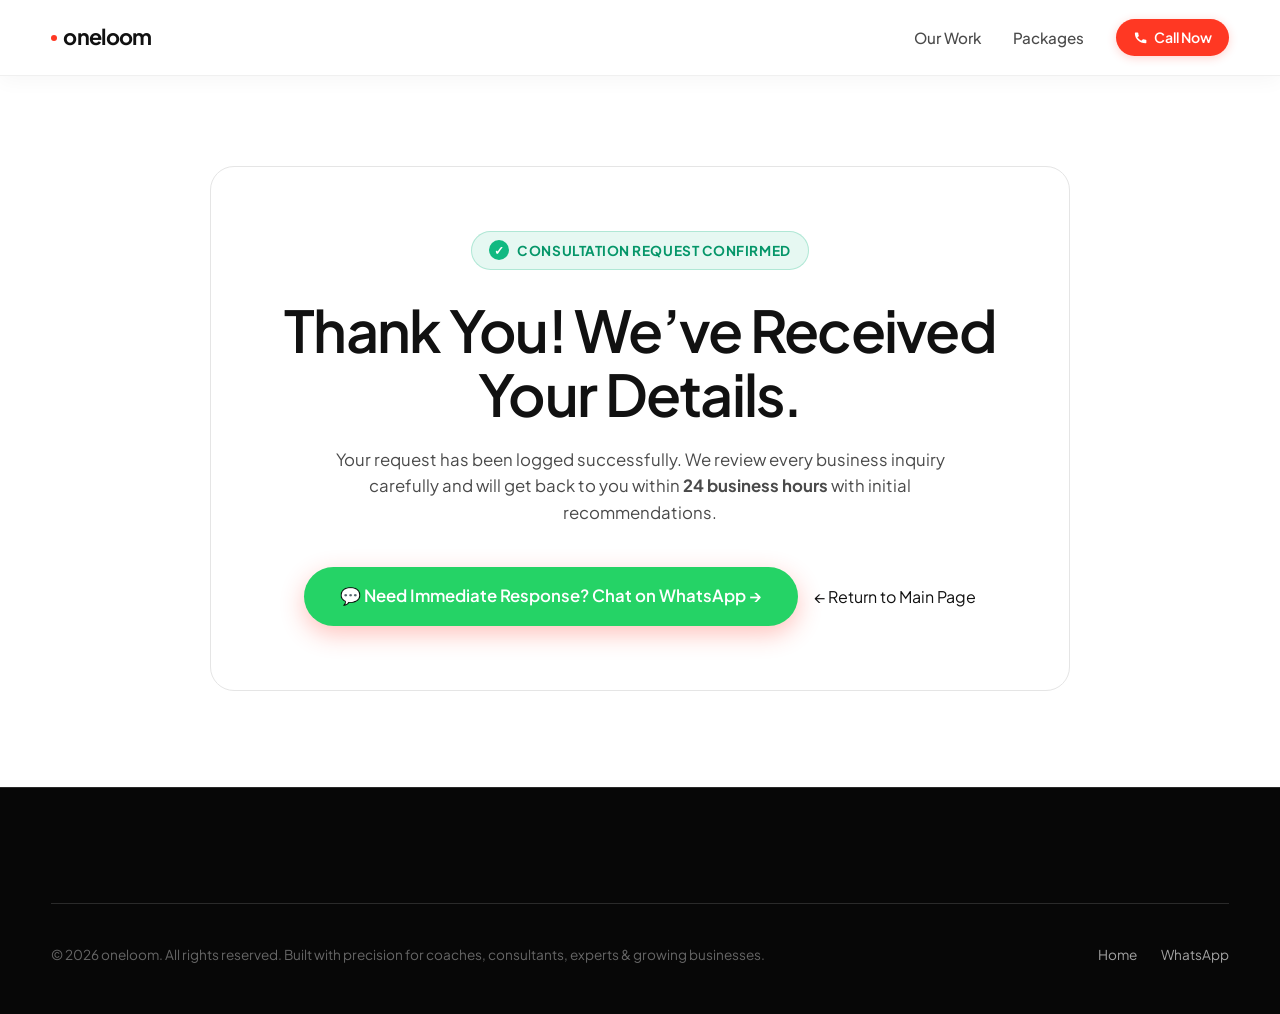
<file: thank-you.html>
<!DOCTYPE html>
<html lang="en">
<head>
  <!-- Google Tag Manager -->
  <script>(function(w,d,s,l,i){w[l]=w[l]||[];w[l].push({'gtm.start':
  new Date().getTime(),event:'gtm.js'});var f=d.getElementsByTagName(s)[0],
  j=d.createElement(s),dl=l!='dataLayer'?'&l='+l:'';j.async=true;j.src=
  'https://www.googletagmanager.com/gtm.js?id='+i+dl;f.parentNode.insertBefore(j,f);
  })(window,document,'script','dataLayer','GTM-56Q9V5MP');</script>
  <!-- End Google Tag Manager -->

  <meta charset="UTF-8">
  <meta name="viewport" content="width=device-width, initial-scale=1.0">
  
  <!-- Conversion Tracking Page Meta -->
  <title>Thank You! Consultation Request Received | oneloom</title>
  <meta name="description" content="Thank you for reaching out to oneloom. We have received your consultation request and will get back to you within 24 hours.">
  <meta name="robots" content="noindex, follow">
  
  <!-- Google Fonts: Plus Jakarta Sans & Syne -->
  <link rel="preconnect" href="https://fonts.googleapis.com">
  <link rel="preconnect" href="https://fonts.gstatic.com" crossorigin>
  <link href="https://fonts.googleapis.com/css2?family=Plus+Jakarta+Sans:ital,wght@0,300;0,400;0,500;0,600;0,700;0,800;1,400&family=Syne:wght@500;600;700;800&display=swap" rel="stylesheet">
  
  <!-- CSS Stylesheet -->
  <link rel="stylesheet" href="styles.css?v=4.0">
</head>
<body class="thank-you-page">
  <!-- Google Tag Manager (noscript) -->
  <noscript><iframe src="https://www.googletagmanager.com/ns.html?id=GTM-56Q9V5MP"
  height="0" width="0" style="display:none;visibility:hidden"></iframe></noscript>
  <!-- End Google Tag Manager (noscript) -->

  <!-- HEADER -->
  <header class="site-header scrolled" id="siteHeader">
    <div class="header-inner">
      <a href="index.html" class="brand-logo">
        <span class="logo-accent-dot"></span>
        <span class="logo-text">oneloom</span>
      </a>

      <nav class="main-nav">
        <ul class="nav-list">
          <li><a href="index.html#work" class="nav-link">Our Work</a></li>
          <li><a href="index.html#pricing" class="nav-link">Packages</a></li>
          <li><a href="tel:+919108080872" class="header-call-btn"><svg class="header-phone-svg" viewBox="0 0 24 24" width="15" height="15" fill="#ffffff" xmlns="http://www.w3.org/2000/svg"><path d="M6.62 10.79a15.053 15.053 0 006.59 6.59l2.2-2.2a1 1 0 011.11-.27c1.21.49 2.53.76 3.88.76a1 1 0 011 1V20a1 1 0 01-1 1C10.07 21 3 13.93 3 5a1 1 0 011-1h3.5a1 1 0 011 1c0 1.35.27 2.67.76 3.88a1 1 0 01-.27 1.11l-2.37 2.4z"/></svg> Call Now</a></li>
        </ul>
      </nav>
    </div>
  </header>

  <main class="thank-you-main">
    <section class="thank-you-section">
      <div class="site-container">
        
        <div class="thank-you-card">
          <div class="success-badge">
            <span class="success-icon">✓</span>
            <span>CONSULTATION REQUEST CONFIRMED</span>
          </div>

          <h1 class="thank-you-title">
            Thank You! We’ve Received Your Details.
          </h1>

          <p class="thank-you-lead">
            Your request has been logged successfully. We review every business inquiry carefully and will get back to you within <strong>24 business hours</strong> with initial recommendations.
          </p>

          <!-- Immediate Action Buttons -->
          <div class="thank-you-actions">
            <a href="https://wa.me/919108080872?text=Hi%2C%20I%20just%20submitted%20a%20consultation%20request%20on%20your%20website" class="btn-primary whatsapp-direct-btn" target="_blank" rel="noopener">
              💬 Need Immediate Response? Chat on WhatsApp →
            </a>
            
            <a href="index.html" class="btn-secondary">
              ← Return to Main Page
            </a>
          </div>

        </div>

      </div>
    </section>
  </main>

  <!-- FOOTER -->
  <footer class="site-footer">
    <div class="site-container">
      <div class="footer-bottom-bar">
        <div class="footer-copyright">
          © 2026 oneloom. All rights reserved. Built with precision for coaches, consultants, experts & growing businesses.
        </div>
        <div class="footer-social-links">
          <a href="index.html">Home</a>
          <a href="https://wa.me/919108080872" target="_blank" rel="noopener">WhatsApp</a>
        </div>
      </div>
    </div>
  </footer>

</body>
</html>
</file>
<file: styles.css>
/* ==========================================================================
   ONELOOM — SWISS EDITORIAL DESIGN SYSTEM (REFERENCE: site ref.mp4)
   Custom Web Design & Strategy for Coaches, Consultants & Service Businesses
   ========================================================================== */

/* --------------------------------------------------------------------------
   CSS VARIABLES & DESIGN TOKENS
   -------------------------------------------------------------------------- */
:root {
  --font-primary: 'Plus Jakarta Sans', -apple-system, BlinkMacSystemFont, 'Segoe UI', Roboto, sans-serif;
  --font-display: 'Plus Jakarta Sans', 'Syne', sans-serif;
  --font-handwritten: 'Caveat', cursive, sans-serif;

  /* Color Palette */
  --color-bg-light: #ffffff;
  --color-bg-subtle: #f8f8f9;
  --color-bg-card: #f2f3f5;
  
  --color-bg-dark: #070707;
  --color-bg-dark-surface: #111111;
  --color-bg-dark-card: #141416;
  
  --color-text-dark: #111111;
  --color-text-body: #4a4a4a;
  --color-text-muted: #737373;
  
  --color-text-light: #ffffff;
  --color-text-light-body: #a3a3a3;
  --color-text-light-muted: #666666;
  
  /* Brand Signature Accent */
  --color-accent-red: #ff3823;
  --color-accent-hover: #e02c18;
  --color-accent-light: #fef1f0;
  --color-spiro-stroke: #f0c0ba;
  
  /* Borders & Dividers */
  --border-light: #e5e5e5;
  --border-dark: rgba(255, 255, 255, 0.14);
  
  /* Transitions */
  --transition-fast: 0.2s cubic-bezier(0.16, 1, 0.3, 1);
  --transition-smooth: 0.45s cubic-bezier(0.16, 1, 0.3, 1);
  --transition-long: 0.75s cubic-bezier(0.16, 1, 0.3, 1);

  /* Containers & Layout */
  --container-max-width: 1400px;
  --container-padding: clamp(1.25rem, 4vw, 3.5rem);
}

/* --------------------------------------------------------------------------
   RESET & BASE STYLES
   -------------------------------------------------------------------------- */
*, *::before, *::after {
  box-sizing: border-box;
  margin: 0;
  padding: 0;
}

html {
  scroll-behavior: smooth;
  font-size: 16px;
  -webkit-font-smoothing: antialiased;
  -moz-osx-font-smoothing: grayscale;
}

body {
  font-family: var(--font-primary);
  background-color: var(--color-bg-light);
  color: var(--color-text-dark);
  line-height: 1.6;
  overflow-x: hidden;
  position: relative;
}

img {
  max-width: 100%;
  height: auto;
  display: block;
}

a {
  color: inherit;
  text-decoration: none;
  transition: color var(--transition-fast);
}

button {
  font-family: inherit;
  cursor: pointer;
  border: none;
  background: none;
}

/* --------------------------------------------------------------------------
   LAYOUT CONTAINER
   -------------------------------------------------------------------------- */
.site-container {
  width: 100%;
  max-width: var(--container-max-width);
  margin-left: auto;
  margin-right: auto;
  padding-left: var(--container-padding);
  padding-right: var(--container-padding);
}

/* --------------------------------------------------------------------------
   CUSTOM MAGNETIC "VIEW" CURSOR
   -------------------------------------------------------------------------- */
.custom-cursor {
  position: fixed;
  top: 0;
  left: 0;
  width: 72px;
  height: 72px;
  border-radius: 50%;
  background-color: var(--color-accent-red);
  color: #ffffff;
  display: flex;
  align-items: center;
  justify-content: center;
  font-size: 0.85rem;
  font-weight: 600;
  letter-spacing: 0.02em;
  pointer-events: none;
  z-index: 9999;
  transform: translate(-50%, -50%) scale(0);
  transition: transform 0.28s cubic-bezier(0.16, 1, 0.3, 1), opacity 0.2s ease;
  opacity: 0;
  box-shadow: 0 10px 25px rgba(255, 56, 35, 0.4);
}

.custom-cursor.visible {
  transform: translate(-50%, -50%) scale(1);
  opacity: 1;
}

/* --------------------------------------------------------------------------
   HEADER & NAVIGATION
   -------------------------------------------------------------------------- */
.site-header {
  position: fixed;
  top: 0;
  left: 0;
  width: 100%;
  z-index: 1000;
  background-color: rgba(255, 255, 255, 0.94);
  backdrop-filter: blur(14px);
  -webkit-backdrop-filter: blur(14px);
  border-bottom: 1px solid rgba(0, 0, 0, 0.06);
  transition: background-color 0.3s ease, border-color 0.3s ease, box-shadow 0.3s ease;
}

.site-header.scrolled {
  box-shadow: 0 4px 20px rgba(0, 0, 0, 0.04);
}

.header-inner {
  max-width: var(--container-max-width);
  margin: 0 auto;
  padding: 1.2rem var(--container-padding);
  display: flex;
  align-items: center;
  justify-content: space-between;
}

/* Brand Logo */
.brand-logo {
  display: flex;
  align-items: center;
  gap: 6px;
  font-size: 1.35rem;
  font-weight: 700;
  letter-spacing: -0.03em;
  color: var(--color-text-dark);
}

.logo-accent-dot {
  width: 6px;
  height: 6px;
  border-radius: 50%;
  background-color: var(--color-accent-red);
  display: inline-block;
}

.logo-text {
  font-family: var(--font-primary);
}

/* Center Emblem */
.header-center-emblem {
  display: flex;
  align-items: center;
  justify-content: center;
  color: var(--color-text-dark);
  opacity: 0.85;
  transition: transform 0.3s ease, opacity 0.2s ease;
}

.header-center-emblem:hover {
  opacity: 1;
  transform: rotate(45deg);
}

/* Nav Links */
.main-nav .nav-list {
  display: flex;
  align-items: center;
  list-style: none;
  gap: 2rem;
}

.nav-link {
  font-size: 0.95rem;
  font-weight: 500;
  color: var(--color-text-body);
  position: relative;
  padding: 4px 0;
  transition: color var(--transition-fast);
}

.nav-link:hover,
.nav-link.active {
  color: var(--color-text-dark);
}

.nav-link::after {
  content: '';
  position: absolute;
  bottom: 0;
  left: 50%;
  width: 4px;
  height: 4px;
  border-radius: 50%;
  background-color: var(--color-accent-red);
  transform: translateX(-50%) scale(0);
  transition: transform var(--transition-fast);
}

.nav-link:hover::after,
.nav-link.active::after {
  transform: translateX(-50%) scale(1);
}

/* Header Phone Call CTA Button */
.header-call-btn {
  display: inline-flex;
  align-items: center;
  gap: 6px;
  padding: 0.45rem 1.05rem;
  border-radius: 100px;
  background-color: var(--color-accent-red);
  color: #ffffff !important;
  font-size: 0.88rem;
  font-weight: 600;
  text-decoration: none;
  transition: transform 0.2s ease, background-color 0.2s ease, box-shadow 0.2s ease;
  box-shadow: 0 2px 10px rgba(255, 56, 35, 0.22);
  white-space: nowrap;
}

.header-call-btn:hover {
  background-color: #e02c18;
  transform: translateY(-1px);
  box-shadow: 0 4px 14px rgba(255, 56, 35, 0.35);
  color: #ffffff !important;
}

.header-phone-svg {
  width: 15px;
  height: 15px;
  fill: #ffffff;
  flex-shrink: 0;
}

/* Mobile Toggle */
.mobile-menu-btn {
  display: none;
  flex-direction: column;
  gap: 5px;
  width: 28px;
  height: 20px;
  cursor: pointer;
  z-index: 1001;
}

.mobile-menu-btn span {
  display: block;
  width: 100%;
  height: 2px;
  background-color: var(--color-text-dark);
  border-radius: 2px;
  transition: transform 0.3s ease, opacity 0.2s ease;
}

/* --------------------------------------------------------------------------
   HERO SECTION
   -------------------------------------------------------------------------- */
.hero-section {
  position: relative;
  overflow: hidden;
  padding-top: clamp(8rem, 13vw, 11rem);
  padding-bottom: clamp(2.5rem, 5vw, 4rem);
  background-color: var(--color-bg-light);
}

.hero-abstract-wrapper {
  position: absolute;
  top: 48%;
  right: -3%;
  transform: translateY(-50%);
  width: clamp(400px, 48vw, 750px);
  height: clamp(400px, 48vw, 750px);
  pointer-events: none;
  z-index: 1;
}

#heroAbstractCanvas {
  width: 100%;
  height: 100%;
  display: block;
}

.hero-ambient-glow {
  position: absolute;
  top: 50%;
  left: 50%;
  transform: translate(-50%, -50%);
  width: 75%;
  height: 75%;
  border-radius: 50%;
  background: radial-gradient(circle, rgba(255, 56, 35, 0.08) 0%, rgba(240, 192, 186, 0.18) 45%, rgba(255, 255, 255, 0) 70%);
  filter: blur(35px);
  z-index: -1;
  animation: pulseGlow 6s ease-in-out infinite alternate;
}

@keyframes pulseGlow {
  0% { transform: translate(-50%, -50%) scale(0.92); opacity: 0.6; }
  100% { transform: translate(-50%, -50%) scale(1.1); opacity: 0.95; }
}

.hero-content {
  position: relative;
  z-index: 2;
}

.hero-eyebrow {
  display: flex;
  align-items: center;
  gap: 10px;
  font-size: 0.95rem;
  font-weight: 500;
  color: var(--color-text-muted);
  margin-bottom: 1.5rem;
}

.subline-dot {
  width: 6px;
  height: 6px;
  border-radius: 50%;
  background-color: var(--color-accent-red);
  flex-shrink: 0;
}

.hero-headline {
  font-family: var(--font-display);
  font-size: clamp(2.4rem, 5.5vw, 4.75rem);
  font-weight: 500;
  line-height: 1.06;
  letter-spacing: -0.04em;
  color: var(--color-text-dark);
  margin-bottom: 1.5rem;
}

/* Hero Highlighted Word */
.hero-highlight-word {
  display: inline-block;
  font-family: var(--font-handwritten);
  font-weight: 700;
  font-size: 1.35em;
  color: var(--color-accent-red);
  padding: 0 0.08em;
  letter-spacing: 0.01em;
}

.hero-lead-paragraph {
  font-size: clamp(1.1rem, 1.5vw, 1.35rem);
  color: var(--color-text-body);
  max-width: 840px;
  line-height: 1.5;
  letter-spacing: -0.01em;
  margin-bottom: 1.25rem;
}

/* Compact Single-Line Trust Badge Bar */
.hero-trust-bar {
  display: inline-flex;
  align-items: center;
  padding: 0.45rem 1.1rem;
  border-radius: 100px;
  background-color: var(--color-bg-subtle);
  border: 1px solid var(--border-light);
  margin-bottom: 1.75rem;
  font-size: 0.88rem;
  font-weight: 500;
  color: var(--color-text-dark);
  max-width: 100%;
}

.trust-marquee-track {
  display: flex;
  align-items: center;
  gap: 0.85rem;
}

.trust-duplicate {
  display: none !important;
}

.trust-item {
  display: flex;
  align-items: center;
  gap: 6px;
  white-space: nowrap;
}

.trust-badge-icon {
  color: var(--color-accent-red);
  font-size: 0.9rem;
}

.trust-dot {
  color: #bbbbbb;
}

.hero-cta-wrapper {
  display: flex;
  flex-direction: column;
  align-items: flex-start;
  gap: 1rem;
  margin-bottom: 3.5rem;
}

.btn-primary {
  display: inline-flex;
  align-items: center;
  justify-content: center;
  gap: 8px;
  background-color: var(--color-accent-red);
  color: #ffffff;
  font-size: 1.05rem;
  font-weight: 600;
  padding: 16px 36px;
  border-radius: 100px;
  box-shadow: 0 8px 24px rgba(255, 56, 35, 0.3);
  transition: transform 0.25s cubic-bezier(0.16, 1, 0.3, 1), box-shadow 0.25s ease, background-color 0.2s;
}

.btn-primary:hover {
  background-color: var(--color-accent-hover);
  transform: translateY(-2px);
  box-shadow: 0 12px 32px rgba(255, 56, 35, 0.45);
}

.hero-micro-text {
  font-size: 0.9rem;
  color: var(--color-text-muted);
  max-width: 600px;
}

/* Filter / Audience Bar */
.filter-bar {
  display: flex;
  align-items: center;
  flex-wrap: wrap;
  gap: 10px;
  padding-top: 1rem;
  border-top: 1px solid var(--border-light);
}

.filter-bar-label {
  font-size: 0.9rem;
  font-weight: 600;
  color: var(--color-text-muted);
  margin-right: 6px;
}

.filter-pill {
  padding: 7px 18px;
  border-radius: 100px;
  border: 1px solid var(--border-light);
  background-color: transparent;
  color: var(--color-text-body);
  font-size: 0.9rem;
  font-weight: 500;
  transition: all var(--transition-fast);
}

.filter-pill:hover {
  border-color: #999999;
  color: var(--color-text-dark);
}

.filter-pill.active {
  background-color: var(--color-text-dark);
  border-color: var(--color-text-dark);
  color: #ffffff;
}

/* --------------------------------------------------------------------------
   PORTFOLIO / SHOWCASE PREVIEWS (1-ROW HORIZONTAL SCROLLABLE CAROUSEL)
   -------------------------------------------------------------------------- */
.work-section {
  padding-top: 1rem;
  padding-bottom: clamp(4rem, 8vw, 6.5rem);
  background-color: var(--color-bg-light);
  overflow: hidden;
}

.carousel-controls-header {
  display: flex;
  justify-content: space-between;
  align-items: center;
  margin-bottom: 1.5rem;
}

.carousel-hint-text {
  font-size: 0.85rem;
  font-weight: 500;
  color: var(--color-text-muted);
  letter-spacing: 0.02em;
}

.carousel-nav-arrows {
  display: flex;
  gap: 10px;
}

.carousel-arrow-btn {
  width: 44px;
  height: 44px;
  border-radius: 50%;
  border: 1px solid var(--border-light);
  background-color: #ffffff;
  color: var(--color-text-dark);
  font-size: 1.2rem;
  display: flex;
  align-items: center;
  justify-content: center;
  transition: all 0.2s cubic-bezier(0.16, 1, 0.3, 1);
  cursor: pointer;
  box-shadow: 0 2px 8px rgba(0, 0, 0, 0.04);
}

.carousel-arrow-btn:hover {
  background-color: var(--color-text-dark);
  border-color: var(--color-text-dark);
  color: #ffffff;
  transform: scale(1.06);
}

.portfolio-carousel-wrapper {
  width: 100%;
  overflow-x: auto;
  overflow-y: hidden;
  scroll-behavior: smooth;
  scroll-snap-type: x mandatory;
  -webkit-overflow-scrolling: touch;
  scrollbar-width: none;
  padding-bottom: 8px;
  cursor: grab;
}

.portfolio-carousel-wrapper:active {
  cursor: grabbing;
}

.portfolio-carousel-wrapper::-webkit-scrollbar {
  display: none;
}

.portfolio-carousel-track {
  display: flex;
  flex-direction: row;
  flex-wrap: nowrap;
  gap: clamp(1.25rem, 3vw, 2.25rem);
}

.project-card {
  flex: 0 0 clamp(320px, 48vw, 620px);
  scroll-snap-align: start;
  display: flex;
  flex-direction: column;
  cursor: pointer;
  transition: opacity 0.4s ease, transform 0.4s ease;
}

.card-media-wrapper {
  position: relative;
  width: 100%;
  aspect-ratio: 16 / 10;
  border-radius: 20px;
  overflow: hidden;
  background-color: var(--color-bg-card);
}

.project-img {
  width: 100%;
  height: 100%;
  object-fit: cover;
  transition: transform 0.7s cubic-bezier(0.16, 1, 0.3, 1);
  user-select: none;
  -webkit-user-drag: none;
}

.project-card:hover .project-img {
  transform: scale(1.045);
}

.card-hover-overlay {
  position: absolute;
  inset: 0;
  background-color: rgba(0, 0, 0, 0.04);
  opacity: 0;
  transition: opacity 0.3s ease;
}

.project-card:hover .card-hover-overlay {
  opacity: 1;
}

.card-meta {
  display: flex;
  justify-content: space-between;
  align-items: baseline;
  padding-top: 1rem;
  gap: 1rem;
}

.project-title {
  font-size: clamp(1.1rem, 1.4vw, 1.35rem);
  font-weight: 500;
  letter-spacing: -0.02em;
  color: var(--color-text-dark);
}

.project-category {
  font-size: clamp(0.85rem, 1vw, 0.95rem);
  color: var(--color-text-muted);
  text-align: right;
  white-space: nowrap;
}

/* Progress bar indicator */
.carousel-progress-container {
  width: 100%;
  height: 3px;
  background-color: var(--border-light);
  border-radius: 100px;
  margin-top: 1.75rem;
  overflow: hidden;
  position: relative;
}

.carousel-progress-bar {
  height: 100%;
  width: 25%;
  background-color: var(--color-accent-red);
  border-radius: 100px;
  transition: transform 0.15s ease-out;
  transform-origin: left;
}

/* --------------------------------------------------------------------------
   SHARED SPLIT EDITORIAL LAYOUT
   -------------------------------------------------------------------------- */
.split-editorial-layout {
  display: grid;
  grid-template-columns: 36% 64%;
  gap: clamp(2rem, 5vw, 4.5rem);
}

.section-heading-large {
  font-family: var(--font-display);
  font-size: clamp(2.2rem, 4.2vw, 3.6rem);
  font-weight: 500;
  letter-spacing: -0.035em;
  line-height: 1.08;
  color: var(--color-text-dark);
}

/* Animated Spirographs */
.spirograph-container {
  width: 100%;
  max-width: 200px;
  margin-top: 2rem;
}

.spirograph-svg {
  width: 100%;
  height: auto;
  overflow: visible;
}

.spiro-group {
  transform-origin: center;
  animation: spiroFloat 8s ease-in-out infinite alternate;
}

@keyframes spiroFloat {
  0% { transform: translateY(0) rotate(0deg); }
  50% { transform: translateY(6px) rotate(1.5deg); }
  100% { transform: translateY(-6px) rotate(-1.5deg); }
}

/* --------------------------------------------------------------------------
   EMPATHY & STORY SECTION
   -------------------------------------------------------------------------- */
.empathy-section {
  padding: clamp(5rem, 9vw, 8rem) 0;
  background-color: var(--color-bg-light);
  border-top: 1px solid var(--border-light);
}

.editorial-story-block {
  display: flex;
  flex-direction: column;
  gap: 1.5rem;
}

.story-lead {
  font-size: clamp(1.3rem, 1.9vw, 1.65rem);
  font-weight: 500;
  letter-spacing: -0.02em;
  color: var(--color-text-dark);
}

.editorial-story-block p {
  font-size: clamp(1rem, 1.15vw, 1.12rem);
  color: var(--color-text-body);
  line-height: 1.65;
}

.story-callout-card {
  background-color: var(--color-bg-subtle);
  border-radius: 16px;
  border-left: 4px solid var(--color-accent-red);
  padding: 2rem 2.25rem;
  margin: 1rem 0;
}

.story-callout-title {
  font-size: 1.35rem;
  font-weight: 600;
  letter-spacing: -0.02em;
  color: var(--color-text-dark);
  margin-bottom: 0.75rem;
}

.story-checklist {
  list-style: none;
  display: flex;
  flex-direction: column;
  gap: 0.75rem;
  margin-top: 1rem;
}

.story-checklist li {
  display: flex;
  align-items: baseline;
  gap: 10px;
  font-size: 1.05rem;
  color: var(--color-text-body);
}

.bullet-red {
  color: var(--color-accent-red);
  font-size: 1.25rem;
}

.story-conclusion {
  font-size: 1.15rem !important;
  color: var(--color-text-dark) !important;
  padding-top: 0.5rem;
}

/* --------------------------------------------------------------------------
   CORE VALUE PROPOSITION & CLARITY GRID
   -------------------------------------------------------------------------- */
.value-prop-section {
  padding: clamp(5rem, 9vw, 8rem) 0;
  background-color: var(--color-bg-light);
  border-top: 1px solid var(--border-light);
}

.value-lead-text {
  font-size: clamp(1.2rem, 1.7vw, 1.45rem);
  font-weight: 400;
  color: var(--color-text-dark);
  line-height: 1.5;
  margin-bottom: 2rem;
}

.value-subheading {
  font-size: 1.15rem;
  font-weight: 600;
  color: var(--color-text-dark);
  margin-bottom: 1.5rem;
}

.clarity-grid {
  display: grid;
  grid-template-columns: repeat(2, 1fr);
  gap: 1rem;
  margin-bottom: 2rem;
}

.clarity-card {
  background-color: var(--color-bg-subtle);
  border: 1px solid var(--border-light);
  border-radius: 12px;
  padding: 1.25rem 1.5rem;
  display: flex;
  align-items: center;
  gap: 1rem;
}

.clarity-num {
  font-size: 0.9rem;
  font-weight: 700;
  color: var(--color-accent-red);
}

.clarity-card p {
  font-size: 1rem;
  color: var(--color-text-dark);
}

.value-summary {
  font-size: 1.1rem;
  font-weight: 500;
  color: var(--color-text-body);
}

/* --------------------------------------------------------------------------
   VISION & "THAT'S WHAT WE BUILD" SECTION
   -------------------------------------------------------------------------- */
.vision-section {
  padding: clamp(4rem, 8vw, 7rem) 0;
  background-color: var(--color-bg-light);
  border-top: 1px solid var(--border-light);
}

.vision-hero-card {
  background-color: var(--color-bg-subtle);
  border-radius: 24px;
  border: 1px solid var(--border-light);
  padding: clamp(2.5rem, 5vw, 4.5rem);
}

.vision-eyebrow {
  font-size: 0.8rem;
  font-weight: 700;
  letter-spacing: 0.12em;
  text-transform: uppercase;
  color: var(--color-accent-red);
  display: block;
  margin-bottom: 0.75rem;
}

.vision-title {
  font-family: var(--font-display);
  font-size: clamp(2rem, 3.5vw, 3rem);
  font-weight: 500;
  letter-spacing: -0.03em;
  margin-bottom: 2.5rem;
}

.vision-points-grid {
  display: grid;
  grid-template-columns: repeat(2, 1fr);
  gap: 1.25rem 2rem;
  margin-bottom: 3.5rem;
}

.vision-point {
  display: flex;
  align-items: flex-start;
  gap: 12px;
}

.vision-check {
  color: var(--color-accent-red);
  font-weight: 700;
  font-size: 1.1rem;
  flex-shrink: 0;
  margin-top: 2px;
}

.vision-point p {
  font-size: 1.05rem;
  color: var(--color-text-dark);
}

.build-statement-card {
  border-top: 1px solid var(--border-light);
  padding-top: 2.5rem;
  display: flex;
  flex-direction: column;
  gap: 1rem;
}

.build-statement-title {
  font-family: var(--font-display);
  font-size: 1.75rem;
  font-weight: 600;
  letter-spacing: -0.02em;
  color: var(--color-accent-red);
}

.build-statement-card p {
  font-size: 1.1rem;
  color: var(--color-text-body);
}

.highlight-text {
  font-weight: 600;
  color: var(--color-text-dark) !important;
}

/* --------------------------------------------------------------------------
   DELIVERABLES ACCORDION (SERVICES SECTION)
   -------------------------------------------------------------------------- */
.services-section {
  padding: clamp(5rem, 9vw, 8rem) 0;
  background-color: var(--color-bg-light);
  border-top: 1px solid var(--border-light);
}

.services-layout {
  display: grid;
  grid-template-columns: 36% 64%;
  gap: clamp(2rem, 5vw, 4.5rem);
}

.accordion-list {
  display: flex;
  flex-direction: column;
}

.accordion-item {
  border-top: 1px solid var(--border-light);
  padding: 1.5rem 0;
}

.accordion-item:last-child {
  border-bottom: 1px solid var(--border-light);
}

.accordion-header {
  width: 100%;
  display: flex;
  justify-content: space-between;
  align-items: center;
  text-align: left;
  cursor: pointer;
  padding: 0;
}

.accordion-title {
  font-size: clamp(1.15rem, 1.6vw, 1.45rem);
  font-weight: 500;
  letter-spacing: -0.02em;
  color: var(--color-text-dark);
  transition: color var(--transition-fast);
}

.accordion-header:hover .accordion-title {
  color: var(--color-accent-red);
}

.accordion-icon {
  font-size: 1.5rem;
  font-weight: 300;
  color: var(--color-text-muted);
  line-height: 1;
}

.accordion-body {
  max-height: 0;
  overflow: hidden;
  opacity: 0;
  transition: max-height 0.4s cubic-bezier(0.16, 1, 0.3, 1), opacity 0.3s ease;
}

.accordion-item.active .accordion-body {
  max-height: 350px;
  opacity: 1;
  padding-top: 1rem;
}

.accordion-item.active .accordion-icon {
  color: var(--color-accent-red);
}

.accordion-desc {
  font-size: 1.05rem;
  color: var(--color-text-body);
  line-height: 1.65;
  margin-bottom: 0.5rem;
}

.scope-note-box {
  margin-top: 2rem;
  color: var(--color-text-muted);
  font-size: 0.95rem;
}

/* --------------------------------------------------------------------------
   PHILOSOPHY & QUESTION FLOW
   -------------------------------------------------------------------------- */
.philosophy-section {
  padding: clamp(5rem, 9vw, 8rem) 0;
  background-color: var(--color-bg-light);
  border-top: 1px solid var(--border-light);
}

.philosophy-lead {
  font-size: clamp(1.2rem, 1.7vw, 1.45rem);
  font-weight: 500;
  color: var(--color-text-dark);
  margin-bottom: 1.25rem;
}

.questions-flow-grid {
  display: flex;
  flex-direction: column;
  gap: 0.75rem;
  margin: 1.75rem 0;
}

.q-flow-item {
  padding: 1rem 1.5rem;
  background-color: var(--color-bg-subtle);
  border-left: 3px solid var(--color-accent-red);
  border-radius: 8px;
  font-size: 1.05rem;
  font-weight: 500;
  color: var(--color-text-dark);
}

.philosophy-conclusion {
  font-size: 1.15rem;
  color: var(--color-text-body);
  line-height: 1.6;
  margin-top: 1.5rem;
}

/* --------------------------------------------------------------------------
   DARK INTERACTIVE 5-STEP ORBITAL PROCESS SECTION
   -------------------------------------------------------------------------- */
.process-dark-section {
  padding: clamp(6rem, 11vw, 9.5rem) 0;
  background-color: var(--color-bg-dark);
  color: var(--color-text-light);
  position: relative;
}

.process-section-title-wrap {
  text-align: center;
  margin-bottom: 4rem;
}

.process-section-eyebrow {
  font-size: 0.8rem;
  font-weight: 700;
  letter-spacing: 0.14em;
  text-transform: uppercase;
  color: var(--color-accent-red);
  display: block;
  margin-bottom: 0.5rem;
}

.process-section-main-heading {
  font-family: var(--font-display);
  font-size: clamp(2.2rem, 4.5vw, 3.5rem);
  font-weight: 500;
  letter-spacing: -0.03em;
  color: #ffffff;
}

.process-orbital-stage {
  position: relative;
  width: 100%;
  max-width: 580px;
  aspect-ratio: 1 / 1;
  margin: 0 auto;
  display: flex;
  align-items: center;
  justify-content: center;
}

.orbit-ring {
  position: absolute;
  inset: 0;
  border-radius: 50%;
  border: 1px solid rgba(255, 255, 255, 0.16);
  pointer-events: none;
}

.orbit-node {
  position: absolute;
  width: 12px;
  height: 12px;
  border-radius: 50%;
  background-color: #ffffff;
  transform: translate(-50%, -50%);
  pointer-events: auto;
  cursor: pointer;
  transition: all 0.3s ease;
}

.orbit-node.node-1 { top: 0%; left: 50%; }
.orbit-node.node-2 { top: 31%; left: 95%; }
.orbit-node.node-3 { top: 81%; left: 79%; }
.orbit-node.node-4 { top: 81%; left: 21%; }
.orbit-node.node-5 { top: 31%; left: 5%; }

.orbit-node.active {
  background-color: var(--color-accent-red);
  transform: translate(-50%, -50%) scale(1.5);
  box-shadow: 0 0 16px var(--color-accent-red);
}

.orbit-center-display {
  position: relative;
  z-index: 2;
  text-align: center;
  max-width: 380px;
  padding: 1.5rem;
  display: flex;
  flex-direction: column;
  align-items: center;
}

.process-step-eyebrow {
  font-size: 0.75rem;
  font-weight: 600;
  letter-spacing: 0.14em;
  text-transform: uppercase;
  color: var(--color-text-light-muted);
  margin-bottom: 0.5rem;
}

.process-step-title {
  font-family: var(--font-display);
  font-size: clamp(1.85rem, 3vw, 2.5rem);
  font-weight: 500;
  letter-spacing: -0.03em;
  margin-bottom: 1rem;
  color: #ffffff;
}

.process-wireframe-graphic {
  margin: 0.5rem 0 1.25rem 0;
  animation: wireframeSpin 20s linear infinite;
}

@keyframes wireframeSpin {
  from { transform: rotate(0deg); }
  to { transform: rotate(360deg); }
}

.process-step-description {
  font-size: 0.95rem;
  color: var(--color-text-light-body);
  line-height: 1.6;
  margin-bottom: 1.5rem;
  min-height: 55px;
}

.process-step-controls {
  display: flex;
  align-items: center;
  gap: 1.25rem;
}

.step-btn {
  color: #ffffff;
  font-size: 1.1rem;
  width: 36px;
  height: 36px;
  border-radius: 50%;
  border: 1px solid rgba(255, 255, 255, 0.2);
  display: flex;
  align-items: center;
  justify-content: center;
  transition: all 0.2s ease;
}

.step-btn:hover {
  border-color: #ffffff;
  background-color: rgba(255, 255, 255, 0.1);
}

.step-dots {
  display: flex;
  gap: 8px;
}

.step-dot {
  width: 6px;
  height: 6px;
  border-radius: 50%;
  background-color: rgba(255, 255, 255, 0.25);
  cursor: pointer;
  transition: all 0.3s ease;
}

.step-dot.active {
  background-color: var(--color-accent-red);
  transform: scale(1.3);
}

.process-cta-center {
  margin-top: 3.5rem;
  text-align: center;
}

.btn-pill-light {
  padding: 12px 30px;
  border-radius: 100px;
  border: 1px solid rgba(255, 255, 255, 0.3);
  color: #ffffff;
  font-size: 0.95rem;
  font-weight: 500;
  transition: all 0.25s ease;
  display: inline-block;
}

.btn-pill-light:hover {
  background-color: #ffffff;
  color: var(--color-text-dark);
}

/* --------------------------------------------------------------------------
   CONFIDENCE & CAPABILITIES GRID (DARK CONTINUATION)
   -------------------------------------------------------------------------- */
.capabilities-dark-section {
  padding-bottom: clamp(6rem, 11vw, 9rem);
  background-color: var(--color-bg-dark);
  color: var(--color-text-light);
}

.capabilities-header {
  margin-bottom: 3.5rem;
}

.capabilities-main-title {
  font-family: var(--font-display);
  font-size: clamp(2.2rem, 4vw, 3.25rem);
  font-weight: 500;
  letter-spacing: -0.03em;
  margin-bottom: 0.5rem;
}

.capabilities-subtitle {
  font-size: 1.1rem;
  color: var(--color-text-light-muted);
}

.capabilities-grid {
  display: grid;
  grid-template-columns: repeat(2, 1fr);
  gap: clamp(2.5rem, 5vw, 4rem) clamp(2rem, 4vw, 3.5rem);
}

.capability-card {
  border-top: 1px solid var(--border-dark);
  padding-top: 2rem;
}

.capability-card-top {
  display: flex;
  justify-content: space-between;
  align-items: center;
  margin-bottom: 1rem;
}

.capability-title {
  font-size: clamp(1.3rem, 1.8vw, 1.65rem);
  font-weight: 500;
  letter-spacing: -0.02em;
}

.capability-arrow {
  font-size: 1.25rem;
  color: var(--color-text-light-muted);
  transition: transform 0.2s ease, color 0.2s ease;
}

.capability-card:hover .capability-arrow {
  transform: translateX(4px);
  color: var(--color-accent-red);
}

.capability-desc {
  font-size: 0.95rem;
  color: var(--color-text-light-body);
  line-height: 1.65;
}

/* --------------------------------------------------------------------------
   WHO IS THIS FOR SECTION
   -------------------------------------------------------------------------- */
.who-section {
  padding: clamp(5rem, 9vw, 8rem) 0;
  background-color: var(--color-bg-light);
  border-top: 1px solid var(--border-light);
}

.who-subheading {
  font-size: 1.15rem;
  color: var(--color-text-body);
  margin: 1rem 0 2rem 0;
}

.target-badges-cloud {
  display: flex;
  flex-wrap: wrap;
  gap: 8px;
}

.target-badge {
  padding: 8px 16px;
  background-color: var(--color-bg-subtle);
  border: 1px solid var(--border-light);
  border-radius: 100px;
  font-size: 0.9rem;
  font-weight: 600;
  color: var(--color-text-dark);
}

.useful-when-box {
  background-color: var(--color-bg-subtle);
  border-radius: 20px;
  padding: clamp(2rem, 4vw, 3rem);
}

.useful-when-title {
  font-size: 1.35rem;
  font-weight: 600;
  letter-spacing: -0.02em;
  margin-bottom: 1.5rem;
}

.useful-list {
  list-style: none;
  display: flex;
  flex-direction: column;
  gap: 1.15rem;
}

.useful-list li {
  display: flex;
  align-items: baseline;
  gap: 12px;
  font-size: 1.05rem;
  color: var(--color-text-body);
}

.useful-icon {
  color: var(--color-accent-red);
  font-weight: 700;
}

/* --------------------------------------------------------------------------
   ELEVATED 3-TIER PRICING & MATRIX SECTION
   -------------------------------------------------------------------------- */
.pricing-section {
  padding: clamp(5rem, 9vw, 8.5rem) 0;
  background-color: var(--color-bg-light);
  border-top: 1px solid var(--border-light);
}

.pricing-section-header {
  text-align: center;
  max-width: 760px;
  margin: 0 auto clamp(3rem, 6vw, 4.5rem) auto;
}

.pricing-eyebrow {
  font-size: 0.8rem;
  font-weight: 700;
  letter-spacing: 0.12em;
  text-transform: uppercase;
  color: var(--color-accent-red);
  display: block;
  margin-bottom: 0.75rem;
}

.pricing-header-sub {
  font-size: clamp(1.05rem, 1.4vw, 1.25rem);
  color: var(--color-text-body);
  margin-top: 1rem;
  line-height: 1.6;
}

/* 3 Pricing Cards Grid */
.pricing-cards-grid {
  display: grid;
  grid-template-columns: repeat(3, 1fr);
  gap: clamp(1.5rem, 2.5vw, 2rem);
  align-items: stretch;
  margin-bottom: clamp(4rem, 7vw, 6rem);
}

.pricing-card {
  background-color: var(--color-bg-subtle);
  border: 1px solid var(--border-light);
  border-radius: 24px;
  padding: clamp(2rem, 3.5vw, 2.5rem);
  display: flex;
  flex-direction: column;
  position: relative;
  transition: transform 0.3s cubic-bezier(0.16, 1, 0.3, 1), box-shadow 0.3s ease;
}

.pricing-card:hover {
  transform: translateY(-6px);
  box-shadow: 0 20px 40px rgba(0, 0, 0, 0.06);
}

/* Featured / Professional Card */
.pricing-card.featured {
  background-color: #0b0b0d;
  color: #ffffff;
  border: 2px solid var(--color-accent-red);
  box-shadow: 0 25px 50px rgba(255, 56, 35, 0.12);
  transform: scale(1.03);
}

.pricing-card.featured:hover {
  transform: scale(1.03) translateY(-6px);
  box-shadow: 0 30px 60px rgba(255, 56, 35, 0.18);
}

.popular-ribbon {
  position: absolute;
  top: -14px;
  left: 50%;
  transform: translateX(-50%);
  background-color: var(--color-accent-red);
  color: #ffffff;
  font-size: 0.72rem;
  font-weight: 700;
  letter-spacing: 0.1em;
  padding: 4px 14px;
  border-radius: 100px;
  text-transform: uppercase;
  box-shadow: 0 4px 12px rgba(255, 56, 35, 0.4);
}

.pricing-card-header {
  margin-bottom: 1.5rem;
}

.tier-badge {
  font-size: 0.75rem;
  font-weight: 700;
  letter-spacing: 0.1em;
  color: var(--color-text-muted);
  margin-bottom: 0.4rem;
}

.tier-badge-highlight {
  font-size: 0.75rem;
  font-weight: 700;
  letter-spacing: 0.1em;
  color: var(--color-accent-red);
  margin-bottom: 0.4rem;
}

.tier-name {
  font-family: var(--font-display);
  font-size: 1.75rem;
  font-weight: 600;
  letter-spacing: -0.02em;
  margin-bottom: 0.25rem;
}

.tier-best-for {
  font-size: 0.9rem;
  color: var(--color-text-muted);
}

.pricing-card.featured .tier-best-for {
  color: var(--color-text-light-body);
}

.tier-price-wrap {
  display: flex;
  align-items: baseline;
  gap: 4px;
  margin-bottom: 1rem;
}

.tier-currency {
  font-size: 1.6rem;
  font-weight: 600;
  color: var(--color-accent-red);
}

.tier-amount {
  font-family: var(--font-display);
  font-size: clamp(2.4rem, 3.5vw, 3rem);
  font-weight: 700;
  letter-spacing: -0.03em;
  line-height: 1;
}

.tier-period {
  font-size: 0.85rem;
  color: var(--color-text-muted);
  margin-left: 4px;
}

.pricing-card.featured .tier-period {
  color: var(--color-text-light-muted);
}

.tier-scope-pill {
  display: inline-flex;
  align-items: center;
  align-self: flex-start;
  padding: 6px 14px;
  background-color: #ffffff;
  border: 1px solid var(--border-light);
  border-radius: 100px;
  font-size: 0.85rem;
  font-weight: 600;
  color: var(--color-text-dark);
  margin-bottom: 1.75rem;
}

.tier-scope-pill.featured-pill {
  background-color: rgba(255, 255, 255, 0.1);
  border-color: rgba(255, 255, 255, 0.18);
  color: #ffffff;
}

.tier-features-list {
  list-style: none;
  display: flex;
  flex-direction: column;
  gap: 0.85rem;
  margin-bottom: 2.25rem;
  flex-grow: 1;
}

.tier-features-list li {
  display: flex;
  align-items: baseline;
  gap: 10px;
  font-size: 0.95rem;
  line-height: 1.45;
  color: var(--color-text-body);
}

.pricing-card.featured .tier-features-list li {
  color: var(--color-text-light-body);
}

.pricing-card.featured .tier-features-list li strong {
  color: #ffffff;
}

.feat-check {
  color: var(--color-accent-red);
  font-weight: 700;
  font-size: 1rem;
  flex-shrink: 0;
}

.tier-action {
  margin-top: auto;
}

.btn-tier-outline {
  display: block;
  text-align: center;
  width: 100%;
  padding: 13px 20px;
  border-radius: 10px;
  border: 1px solid var(--border-light);
  background-color: #ffffff;
  color: var(--color-text-dark);
  font-size: 0.95rem;
  font-weight: 600;
  transition: all 0.2s ease;
}

.btn-tier-outline:hover {
  background-color: var(--color-text-dark);
  border-color: var(--color-text-dark);
  color: #ffffff;
}

.btn-tier-featured {
  display: block;
  text-align: center;
  width: 100%;
  padding: 14px 20px;
  border-radius: 10px;
  background-color: var(--color-accent-red);
  color: #ffffff;
  font-size: 0.95rem;
  font-weight: 600;
  transition: all 0.2s ease;
  box-shadow: 0 4px 15px rgba(255, 56, 35, 0.35);
}

.btn-tier-featured:hover {
  background-color: var(--color-accent-hover);
  transform: translateY(-1px);
}

/* Guarantee & Assurance Banner */
.pricing-guarantee-card {
  display: flex;
  align-items: center;
  justify-content: space-between;
  gap: 2rem;
  background-color: var(--color-bg-subtle);
  border: 1px solid var(--border-light);
  border-radius: 20px;
  padding: clamp(2rem, 3.5vw, 2.75rem);
}

.guarantee-icon {
  font-size: 2rem;
  color: var(--color-accent-red);
  flex-shrink: 0;
}

.guarantee-content {
  flex-grow: 1;
}

.guarantee-heading {
  font-family: var(--font-display);
  font-size: 1.25rem;
  font-weight: 600;
  letter-spacing: -0.02em;
  margin-bottom: 0.35rem;
}

.guarantee-text {
  font-size: 0.95rem;
  color: var(--color-text-body);
  line-height: 1.55;
}

@media (max-width: 1024px) {
  .pricing-cards-grid {
    grid-template-columns: 1fr;
    max-width: 480px;
    margin-left: auto;
    margin-right: auto;
  }

  .pricing-card.featured {
    transform: none;
  }

  .pricing-card.featured:hover {
    transform: translateY(-6px);
  }

  .pricing-guarantee-card {
    flex-direction: column;
    align-items: flex-start;
  }
}

/* --------------------------------------------------------------------------
   FAQ SECTION
   -------------------------------------------------------------------------- */
.faq-section {
  padding: clamp(5rem, 9vw, 8rem) 0;
  background-color: var(--color-bg-light);
  border-top: 1px solid var(--border-light);
}

.faq-layout {
  display: grid;
  grid-template-columns: 36% 64%;
  gap: clamp(2rem, 5vw, 4.5rem);
}

/* --------------------------------------------------------------------------
   FOOTER & CLOSING CTA
   -------------------------------------------------------------------------- */
.site-footer {
  padding-top: clamp(5rem, 9vw, 8rem);
  padding-bottom: 3rem;
  background-color: var(--color-bg-dark);
  color: var(--color-text-light);
  border-top: 1px solid var(--border-dark);
}

.footer-cta-card {
  padding-bottom: clamp(1rem, 2vw, 2rem);
  margin-bottom: clamp(2.5rem, 5vw, 4rem);
}

.footer-cta-eyebrow {
  font-size: 0.8rem;
  font-weight: 700;
  letter-spacing: 0.12em;
  text-transform: uppercase;
  color: var(--color-accent-red);
  display: block;
  margin-bottom: 0.75rem;
}

.footer-cta-heading {
  font-family: var(--font-display);
  font-size: clamp(2.5rem, 5.5vw, 4.5rem);
  font-weight: 500;
  letter-spacing: -0.035em;
  line-height: 1.08;
  margin-bottom: 1.75rem;
}

.footer-cta-body {
  font-size: 1.15rem;
  color: var(--color-text-light-body);
  max-width: 800px;
  line-height: 1.6;
  margin-bottom: 1rem;
}

.footer-cta-body-highlight {
  font-size: 1.2rem;
  font-weight: 500;
  color: #ffffff;
  max-width: 800px;
  line-height: 1.5;
  margin-bottom: 1.5rem;
}

.footer-cta-prompt {
  font-size: 1.25rem;
  font-weight: 600;
  color: var(--color-accent-red);
  margin-bottom: 2rem;
}

.footer-action-wrap {
  display: flex;
  flex-direction: column;
  align-items: flex-start;
  gap: 1rem;
}

.footer-micro-guarantee {
  font-size: 0.9rem;
  color: var(--color-text-light-muted);
}

.footer-content-grid {
  display: grid;
  grid-template-columns: 45% 55%;
  gap: 3rem;
  margin-bottom: clamp(3.5rem, 7vw, 5rem);
}

.footer-info-block {
  margin-bottom: 2rem;
}

.info-label {
  display: block;
  font-size: 0.85rem;
  color: var(--color-text-light-muted);
  margin-bottom: 0.35rem;
}

.info-value {
  font-size: clamp(1.1rem, 1.4vw, 1.35rem);
  font-weight: 500;
  color: #ffffff;
}

.info-value-dim {
  font-size: 1rem;
  color: var(--color-text-light-body);
}

.footer-nav-list {
  list-style: none;
  display: flex;
  flex-direction: column;
  gap: 1rem;
}

.footer-nav-list a {
  font-size: clamp(1.4rem, 2.2vw, 2rem);
  font-weight: 500;
  letter-spacing: -0.02em;
  color: #ffffff;
  transition: color 0.2s ease, padding-left 0.2s ease;
}

.footer-nav-list a:hover {
  color: var(--color-accent-red);
  padding-left: 6px;
}

.footer-bottom-bar {
  display: flex;
  justify-content: space-between;
  align-items: center;
  flex-wrap: wrap;
  gap: 1.5rem;
  padding-top: 2.5rem;
  border-top: 1px solid var(--border-dark);
  font-size: 0.85rem;
  color: var(--color-text-light-muted);
}

.footer-social-links {
  display: flex;
  gap: 1.5rem;
}

.footer-social-links a {
  color: var(--color-text-light-body);
}

/* --------------------------------------------------------------------------
   FLOATING WHATSAPP CHAT BUBBLE
   -------------------------------------------------------------------------- */
.floating-whatsapp-fab {
  position: fixed;
  bottom: 32px;
  right: 32px;
  width: 68px;
  height: 68px;
  border-radius: 50%;
  background-color: #25D366;
  color: #ffffff;
  display: flex;
  align-items: center;
  justify-content: center;
  z-index: 998;
  box-shadow: 0 10px 30px rgba(37, 211, 102, 0.4);
  transition: transform 0.3s cubic-bezier(0.16, 1, 0.3, 1), box-shadow 0.3s ease, background-color 0.2s;
  animation: waPulse 3.5s infinite;
  text-decoration: none;
}

.floating-whatsapp-fab:hover {
  transform: scale(1.1);
  box-shadow: 0 16px 40px rgba(37, 211, 102, 0.55);
  background-color: #20ba5a;
  color: #ffffff;
}

.whatsapp-icon {
  width: 36px;
  height: 36px;
  fill: #ffffff;
  transition: transform 0.2s ease;
}

.floating-whatsapp-fab:hover .whatsapp-icon {
  transform: scale(1.05);
}

.whatsapp-tooltip {
  position: absolute;
  right: 80px;
  background-color: #111111;
  color: #ffffff;
  padding: 6px 14px;
  border-radius: 8px;
  font-size: 0.85rem;
  font-weight: 600;
  white-space: nowrap;
  opacity: 0;
  pointer-events: none;
  transform: translateX(10px);
  transition: opacity 0.25s ease, transform 0.25s ease;
  box-shadow: 0 4px 15px rgba(0, 0, 0, 0.2);
}

.whatsapp-tooltip::after {
  content: '';
  position: absolute;
  top: 50%;
  right: -5px;
  transform: translateY(-50%);
  border-width: 5px 0 5px 6px;
  border-style: solid;
  border-color: transparent transparent transparent #111111;
}

.floating-whatsapp-fab:hover .whatsapp-tooltip {
  opacity: 1;
  transform: translateX(0);
}

@keyframes waPulse {
  0%, 100% { transform: scale(1); }
  50% { transform: scale(1.04); }
}

/* --------------------------------------------------------------------------
   FAQ 5% DISCOUNT POP-UP MODAL (CODE: POP5)
   -------------------------------------------------------------------------- */
.faq-discount-popup {
  position: fixed;
  inset: 0;
  background-color: rgba(0, 0, 0, 0.55);
  z-index: 9999;
  display: flex;
  align-items: center;
  justify-content: center;
  padding: 1.5rem;
  opacity: 0;
  pointer-events: none;
  transition: opacity 0.35s cubic-bezier(0.16, 1, 0.3, 1);
}

.faq-discount-popup.active {
  opacity: 1;
  pointer-events: auto;
}

.faq-popup-card {
  background-color: #0d0d0f;
  color: #ffffff;
  border: 1px solid rgba(255, 56, 35, 0.35);
  border-radius: 24px;
  width: 100%;
  max-width: 520px;
  padding: clamp(2rem, 4vw, 2.75rem);
  position: relative;
  transform: translateY(25px) scale(0.96);
  transition: transform 0.38s cubic-bezier(0.16, 1, 0.3, 1);
  box-shadow: 0 30px 80px rgba(0, 0, 0, 0.6), 0 0 40px rgba(255, 56, 35, 0.15);
}

.faq-discount-popup.active .faq-popup-card {
  transform: translateY(0) scale(1);
}

.faq-popup-close-btn {
  position: absolute;
  top: 1.25rem;
  right: 1.25rem;
  font-size: 1.2rem;
  color: rgba(255, 255, 255, 0.5);
  width: 34px;
  height: 34px;
  border-radius: 50%;
  display: flex;
  align-items: center;
  justify-content: center;
  transition: background-color 0.2s, color 0.2s;
}

.faq-popup-close-btn:hover {
  background-color: rgba(255, 255, 255, 0.1);
  color: #ffffff;
}

.faq-popup-eyebrow {
  font-size: 0.75rem;
  font-weight: 700;
  letter-spacing: 0.12em;
  color: var(--color-accent-red);
  display: block;
  margin-bottom: 0.5rem;
}

.faq-popup-title {
  font-family: var(--font-display);
  font-size: clamp(1.6rem, 2.8vw, 2.1rem);
  font-weight: 600;
  letter-spacing: -0.03em;
  margin-bottom: 0.5rem;
  color: #ffffff;
}

.faq-popup-desc {
  font-size: 0.95rem;
  color: var(--color-text-light-body);
  line-height: 1.55;
  margin-bottom: 1.5rem;
}

.faq-popup-code-box {
  background: rgba(255, 255, 255, 0.05);
  border: 1px dashed rgba(255, 56, 35, 0.6);
  border-radius: 12px;
  padding: 1rem 1.25rem;
  display: flex;
  align-items: center;
  justify-content: space-between;
  margin-bottom: 1.5rem;
}

.code-badge-wrap {
  display: flex;
  align-items: baseline;
  gap: 8px;
}

.code-label {
  font-size: 0.75rem;
  font-weight: 600;
  color: var(--color-text-light-muted);
  letter-spacing: 0.08em;
}

.code-value {
  font-family: var(--font-display);
  font-size: 1.35rem;
  font-weight: 800;
  letter-spacing: 0.05em;
  color: var(--color-accent-red);
  background: rgba(255, 56, 35, 0.12);
  padding: 2px 10px;
  border-radius: 6px;
}

.code-applied-status {
  font-size: 0.8rem;
  color: #10b981;
  font-weight: 600;
}

.faq-popup-pricing-preview {
  display: grid;
  grid-template-columns: repeat(3, 1fr);
  gap: 8px;
  margin-bottom: 1.75rem;
}

.popup-price-item {
  background: rgba(255, 255, 255, 0.03);
  border: 1px solid rgba(255, 255, 255, 0.08);
  border-radius: 10px;
  padding: 0.75rem 0.5rem;
  text-align: center;
  display: flex;
  flex-direction: column;
  gap: 2px;
}

.popup-price-item.featured {
  border-color: rgba(255, 56, 35, 0.4);
  background: rgba(255, 56, 35, 0.05);
}

.p-tier {
  font-size: 0.78rem;
  color: var(--color-text-light-muted);
  font-weight: 600;
}

.p-orig {
  font-size: 0.75rem;
  color: #888888;
  text-decoration: line-through;
}

.p-disc {
  font-family: var(--font-display);
  font-size: 0.98rem;
  font-weight: 700;
  color: #ffffff;
}

.popup-price-item.featured .p-disc {
  color: var(--color-accent-red);
}

.faq-popup-actions {
  display: flex;
  flex-direction: column;
  gap: 0.75rem;
}

.btn-claim-discount {
  width: 100%;
  padding: 14px;
  border-radius: 10px;
  background-color: var(--color-accent-red);
  color: #ffffff;
  font-size: 0.98rem;
  font-weight: 600;
  transition: background-color 0.2s ease, transform 0.1s ease;
  box-shadow: 0 4px 20px rgba(255, 56, 35, 0.4);
}

.btn-claim-discount:hover {
  background-color: var(--color-accent-hover);
  transform: translateY(-1px);
}

.btn-dismiss-popup {
  color: var(--color-text-light-muted);
  font-size: 0.85rem;
  padding: 4px;
  transition: color 0.2s ease;
}

.btn-dismiss-popup:hover {
  color: #ffffff;
}

/* Modal Discount Banner */
.modal-discount-banner {
  background-color: #fef2f2;
  border: 1px solid #fecaca;
  border-radius: 12px;
  padding: 0.85rem 1.15rem;
  display: flex;
  align-items: flex-start;
  gap: 12px;
  margin-bottom: 1.25rem;
}

.discount-badge-icon {
  font-size: 1.35rem;
  flex-shrink: 0;
}

.discount-banner-text strong {
  display: block;
  font-size: 0.88rem;
  color: #b91c1c;
  margin-bottom: 2px;
}

.discount-banner-text p {
  font-size: 0.8rem;
  color: #7f1d1d;
  line-height: 1.4;
}

/* --------------------------------------------------------------------------
   CONSULTATION MODAL OVERLAY
   -------------------------------------------------------------------------- */
.modal-overlay {
  position: fixed;
  inset: 0;
  background-color: rgba(0, 0, 0, 0.65);
  backdrop-filter: blur(8px);
  -webkit-backdrop-filter: blur(8px);
  z-index: 10000;
  display: flex;
  align-items: center;
  justify-content: center;
  padding: 1.5rem;
  opacity: 0;
  pointer-events: none;
  transition: opacity 0.3s ease;
}

.modal-overlay.active {
  opacity: 1;
  pointer-events: auto;
}

.modal-card {
  background-color: #ffffff;
  border-radius: 20px;
  width: 100%;
  max-width: 560px;
  padding: clamp(2rem, 4vw, 3rem);
  position: relative;
  transform: translateY(20px) scale(0.97);
  transition: transform 0.35s cubic-bezier(0.16, 1, 0.3, 1);
  box-shadow: 0 25px 60px rgba(0, 0, 0, 0.25);
  max-height: 92vh;
  overflow-y: auto;
}

.modal-overlay.active .modal-card {
  transform: translateY(0) scale(1);
}

.modal-close-btn {
  position: absolute;
  top: 1.5rem;
  right: 1.5rem;
  font-size: 1.25rem;
  color: var(--color-text-muted);
  width: 36px;
  height: 36px;
  border-radius: 50%;
  display: flex;
  align-items: center;
  justify-content: center;
  transition: background-color 0.2s, color 0.2s;
}

.modal-close-btn:hover {
  background-color: var(--color-bg-card);
  color: var(--color-text-dark);
}

.modal-eyebrow {
  font-size: 0.75rem;
  font-weight: 700;
  letter-spacing: 0.1em;
  color: var(--color-accent-red);
  display: block;
  margin-bottom: 0.5rem;
}

.modal-title {
  font-family: var(--font-display);
  font-size: 1.75rem;
  font-weight: 600;
  letter-spacing: -0.03em;
  margin-bottom: 0.5rem;
}

.modal-subtitle {
  font-size: 0.95rem;
  color: var(--color-text-muted);
  margin-bottom: 1.75rem;
}

.modal-form .form-group {
  margin-bottom: 1.15rem;
}

.modal-form label {
  display: block;
  font-size: 0.85rem;
  font-weight: 600;
  margin-bottom: 0.4rem;
  color: var(--color-text-dark);
}

.modal-form input,
.modal-form select,
.modal-form textarea {
  width: 100%;
  padding: 12px 14px;
  border-radius: 8px;
  border: 1px solid var(--border-light);
  font-family: inherit;
  font-size: 0.95rem;
  background-color: var(--color-bg-subtle);
  transition: border-color 0.2s, background-color 0.2s;
}

.modal-form input:focus,
.modal-form select:focus,
.modal-form textarea:focus {
  outline: none;
  border-color: var(--color-accent-red);
  background-color: #ffffff;
}

.btn-submit-modal {
  width: 100%;
  padding: 14px;
  border-radius: 8px;
  background-color: var(--color-accent-red);
  color: #ffffff;
  font-size: 1rem;
  font-weight: 600;
  margin-top: 0.75rem;
  transition: background-color 0.2s ease, transform 0.1s ease;
}

.btn-submit-modal:hover {
  background-color: var(--color-accent-hover);
}

/* --------------------------------------------------------------------------
   RESPONSIVE DESIGN & MEDIA QUERIES
   -------------------------------------------------------------------------- */
@media (max-width: 1024px) {
  .split-editorial-layout,
  .services-layout,
  .faq-layout {
    grid-template-columns: 1fr;
    gap: 2.5rem;
  }

  .spirograph-container {
    display: none;
  }

  .vision-points-grid {
    grid-template-columns: 1fr;
  }

  .clarity-grid {
    grid-template-columns: 1fr;
  }
}

@media (max-width: 768px) {
  /* Hero Section */
  .hero-section {
    padding-top: clamp(6.25rem, 14vw, 7.5rem);
    padding-bottom: clamp(2rem, 5vw, 3.5rem);
  }

  .filter-bar {
    overflow-x: auto;
    flex-wrap: nowrap;
    padding-bottom: 8px;
    -webkit-overflow-scrolling: touch;
    scrollbar-width: none;
  }

  .filter-bar::-webkit-scrollbar {
    display: none;
  }

  .filter-pill {
    white-space: nowrap;
    flex-shrink: 0;
  }

  /* Portfolio Carousel */
  .project-card {
    flex: 0 0 clamp(280px, 84vw, 420px);
  }

  .carousel-hint-text {
    font-size: 0.8rem;
  }

  .carousel-arrow-btn {
    width: 38px;
    height: 38px;
    font-size: 1rem;
  }

  /* Empathy & Value Sections */
  .story-narrative-card {
    padding: 1.5rem 1.25rem;
    border-radius: 18px;
  }

  .story-checklist li {
    font-size: 0.95rem;
  }

  .clarity-grid {
    grid-template-columns: 1fr;
    gap: 0.75rem;
  }

  .clarity-card {
    padding: 1rem 1.25rem;
  }

  .vision-hero-card {
    padding: 1.75rem 1.25rem;
    border-radius: 18px;
  }

  .vision-points-grid {
    grid-template-columns: 1fr;
    gap: 1rem;
  }

  /* -------------------------------------------------------------------------
     PROCESS SECTION MOBILE FIX (ZERO OVERFLOW, CLEAN STAGE CARD)
     ------------------------------------------------------------------------- */
  .process-dark-section {
    padding: clamp(3.5rem, 8vw, 5rem) 0;
  }

  .process-section-title-wrap {
    margin-bottom: 2rem;
  }

  .process-orbital-stage {
    max-width: 100%;
    aspect-ratio: auto;
    min-height: auto;
    border-radius: 20px;
    background: #0f0f12;
    border: 1px solid rgba(255, 255, 255, 0.1);
    padding: 2rem 1.25rem;
    box-shadow: 0 10px 30px rgba(0, 0, 0, 0.5);
  }

  .orbit-ring {
    display: none;
  }

  .orbit-node {
    display: none;
  }

  .orbit-center-display {
    max-width: 100%;
    padding: 0;
    width: 100%;
  }

  .process-step-eyebrow {
    font-size: 0.75rem;
    color: var(--color-accent-red);
    font-weight: 700;
  }

  .process-step-title {
    font-size: clamp(1.4rem, 5.5vw, 1.85rem);
    margin-bottom: 0.75rem;
    line-height: 1.2;
    word-break: normal;
  }

  .process-wireframe-graphic {
    margin: 0.5rem 0 1rem 0;
  }

  .hero-abstract-wrapper {
    top: 36%;
    right: -15%;
    width: clamp(320px, 85vw, 550px);
    height: clamp(320px, 85vw, 550px);
    opacity: 0.55;
  }

  /* Hero Trust Bar Mobile Ticker / News Marquee Flow */
  .hero-trust-bar {
    display: flex;
    overflow: hidden;
    max-width: calc(100vw - 2.5rem);
    border-radius: 100px;
    padding: 0.45rem 0;
    margin-bottom: 1.5rem;
    mask-image: linear-gradient(to right, transparent, black 8%, black 92%, transparent);
    -webkit-mask-image: linear-gradient(to right, transparent, black 8%, black 92%, transparent);
  }

  .trust-marquee-track {
    display: flex;
    align-items: center;
    gap: 0.75rem;
    width: max-content;
    animation: trustTickerFlow 15s linear infinite;
    will-change: transform;
  }

  .hero-trust-bar:hover .trust-marquee-track {
    animation-play-state: paused;
  }

  .trust-duplicate.trust-item {
    display: inline-flex !important;
  }

  .trust-duplicate.trust-dot {
    display: inline-block !important;
  }

  .trust-item {
    font-size: 0.82rem;
    flex-shrink: 0;
  }

  .trust-dot {
    display: inline-block;
    color: #c5c5c5;
    font-size: 0.7rem;
    flex-shrink: 0;
  }

  .trust-badge-icon {
    font-size: 0.8rem;
  }

  @keyframes trustTickerFlow {
    0% {
      transform: translateX(0);
    }
    100% {
      transform: translateX(-50%);
    }
  }

  .process-wireframe-graphic svg {
    width: 75px;
    height: 75px;
  }

  .process-step-description {
    font-size: 0.92rem;
    line-height: 1.55;
    margin-bottom: 1.5rem;
    min-height: auto;
    max-width: 100%;
    word-break: normal;
  }

  .process-step-controls {
    width: 100%;
    justify-content: space-between;
    padding: 0.75rem 0.5rem 0 0.5rem;
    border-top: 1px solid rgba(255, 255, 255, 0.08);
  }

  .step-btn {
    width: 38px;
    height: 38px;
    font-size: 1.1rem;
  }

  .step-dots {
    gap: 8px;
  }

  .step-dot {
    width: 8px;
    height: 8px;
  }

  .step-dot.active {
    width: 20px;
    border-radius: 100px;
    background-color: var(--color-accent-red);
  }

  /* Capabilities Grid */
  .capabilities-grid {
    grid-template-columns: 1fr;
    gap: 1rem;
  }

  /* Pricing Cards on Mobile */
  .pricing-cards-grid {
    grid-template-columns: 1fr;
    max-width: 440px;
    margin: 0 auto clamp(2.5rem, 5vw, 4rem) auto;
    gap: 1.5rem;
  }

  .pricing-card {
    padding: 1.75rem 1.25rem;
  }

  .pricing-card.featured {
    transform: none;
  }

  .pricing-card.featured:hover {
    transform: translateY(-4px);
  }

  .pricing-guarantee-card {
    flex-direction: column;
    align-items: flex-start;
    padding: 1.5rem 1.25rem;
    gap: 1.25rem;
  }

  /* Accordions on Mobile */
  .accordion-title {
    font-size: 1.05rem;
  }

  .accordion-desc {
    font-size: 0.95rem;
  }

  /* Footer on Mobile */
  .footer-cta-card {
    padding-bottom: 2rem;
    margin-bottom: 2.5rem;
  }

  .footer-cta-heading {
    font-size: clamp(1.85rem, 6.5vw, 2.5rem);
  }

  .footer-cta-body,
  .footer-cta-body-highlight {
    font-size: 0.98rem;
  }

  .footer-bottom-bar {
    flex-direction: column;
    align-items: flex-start;
    gap: 1.25rem;
  }

  /* Navigation & Menu */
  .header-center-emblem {
    display: none;
  }

  .main-nav {
    position: fixed;
    top: 65px;
    left: 0;
    width: 100%;
    background-color: #ffffff;
    padding: 2rem var(--container-padding);
    border-bottom: 1px solid var(--border-light);
    transform: translateY(-120%);
    transition: transform 0.35s cubic-bezier(0.16, 1, 0.3, 1);
  }

  .main-nav.open {
    transform: translateY(0);
  }

  .main-nav .nav-list {
    flex-direction: column;
    align-items: flex-start;
    gap: 1.25rem;
  }

  .mobile-menu-btn {
    display: flex;
  }

  /* Floating WhatsApp */
  .floating-whatsapp-fab {
    bottom: 22px;
    right: 22px;
    width: 60px;
    height: 60px;
  }

  .whatsapp-icon {
    width: 32px;
    height: 32px;
  }

  .whatsapp-tooltip {
    display: none;
  }

  /* Modal Form on Mobile */
  .modal-card {
    padding: 1.5rem 1.25rem;
    border-radius: 18px;
    width: 95%;
    max-height: 90vh;
  }

  .modal-title {
    font-size: 1.45rem;
  }

  .modal-close-btn {
    top: 1rem;
    right: 1rem;
  }

  /* Compact Discount Pop-up on Mobile */
  .faq-discount-popup {
    padding: 1rem;
  }

  .faq-popup-card {
    max-width: 350px;
    padding: 1.4rem 1.15rem;
    border-radius: 18px;
  }

  .faq-popup-eyebrow {
    font-size: 0.68rem;
    margin-bottom: 0.25rem;
  }

  .faq-popup-title {
    font-size: 1.3rem;
    margin-bottom: 0.35rem;
  }

  .faq-popup-desc {
    font-size: 0.85rem;
    line-height: 1.4;
    margin-bottom: 1rem;
  }

  .faq-popup-code-box {
    padding: 0.65rem 0.85rem;
    margin-bottom: 1.1rem;
  }

  .code-value {
    font-size: 1.15rem;
    padding: 2px 8px;
  }

  .code-applied-status {
    font-size: 0.75rem;
  }

  .btn-claim-discount {
    padding: 12px;
    font-size: 0.88rem;
  }

  .btn-dismiss-popup {
    font-size: 0.78rem;
  }

  .faq-popup-close-btn {
    top: 0.75rem;
    right: 0.75rem;
    width: 28px;
    height: 28px;
    font-size: 0.95rem;
  }

  /* Mobile Consultation Modal Optimization - Zero Scroll Submit Button */
  .modal-overlay {
    padding: 0.65rem;
    align-items: center;
  }

  .modal-card {
    padding: 1.15rem 1rem 0.95rem 1rem;
    border-radius: 16px;
    max-height: 96vh;
    max-width: 440px;
  }

  .modal-close-btn {
    top: 0.65rem;
    right: 0.65rem;
    width: 30px;
    height: 30px;
    font-size: 1rem;
  }

  .modal-eyebrow {
    font-size: 0.68rem;
    margin-bottom: 0.15rem;
  }

  .modal-title {
    font-size: 1.3rem;
    margin-bottom: 0.2rem;
    line-height: 1.2;
  }

  .modal-subtitle {
    font-size: 0.78rem;
    margin-bottom: 0.6rem;
    line-height: 1.3;
  }

  .modal-discount-banner {
    padding: 0.45rem 0.65rem;
    margin-bottom: 0.5rem;
    border-radius: 8px;
  }

  .modal-discount-banner strong {
    font-size: 0.78rem;
  }

  .modal-discount-banner p {
    font-size: 0.72rem;
  }

  /* Streamlined Single-Column Vertical Flow on Mobile */
  .modal-form {
    display: flex;
    flex-direction: column;
    gap: 0.55rem;
  }

  .modal-form .form-group {
    width: 100%;
    margin-bottom: 0;
  }

  .modal-form label {
    font-size: 0.72rem;
    margin-bottom: 1px;
  }

  .modal-form input,
  .modal-form select {
    padding: 5px 8px;
    font-size: 0.82rem;
    height: 34px;
    border-radius: 8px;
  }

  .modal-form textarea {
    padding: 5px 8px;
    font-size: 0.82rem;
    height: 42px;
    min-height: 42px;
    border-radius: 8px;
  }

  .btn-submit-modal {
    padding: 10px;
    font-size: 0.88rem;
    margin-top: 0.2rem;
    border-radius: 9px;
  }
}

/* ==========================================
   THANK YOU / CONVERSION PAGE STYLES
   ========================================== */
.thank-you-page {
  background-color: var(--color-bg-light);
}

.thank-you-main {
  padding-top: clamp(8rem, 13vw, 11rem);
  padding-bottom: clamp(4rem, 8vw, 6rem);
  min-height: 85vh;
  display: flex;
  align-items: center;
}

.thank-you-section {
  width: 100%;
}

.thank-you-card {
  max-width: 860px;
  margin: 0 auto;
  text-align: center;
  background-color: #ffffff;
  border: 1px solid var(--border-light);
  border-radius: 24px;
  padding: clamp(2rem, 5vw, 4rem) clamp(1.5rem, 4vw, 3.5rem);
  box-shadow: var(--shadow-sm);
}

.success-badge {
  display: inline-flex;
  align-items: center;
  gap: 8px;
  padding: 0.45rem 1.1rem;
  border-radius: 100px;
  background-color: rgba(16, 185, 129, 0.1);
  border: 1px solid rgba(16, 185, 129, 0.25);
  color: #059669;
  font-size: 0.85rem;
  font-weight: 700;
  letter-spacing: 0.04em;
  margin-bottom: 1.75rem;
}

.success-icon {
  display: inline-flex;
  align-items: center;
  justify-content: center;
  width: 20px;
  height: 20px;
  border-radius: 50%;
  background-color: #10b981;
  color: #ffffff;
  font-size: 0.75rem;
}

.thank-you-title {
  font-family: var(--font-display);
  font-size: clamp(2.2rem, 4.5vw, 3.6rem);
  font-weight: 600;
  line-height: 1.12;
  letter-spacing: -0.03em;
  color: var(--color-text-dark);
  margin-bottom: 1.25rem;
}

.thank-you-lead {
  font-size: clamp(1.05rem, 1.3vw, 1.25rem);
  color: var(--color-text-body);
  max-width: 680px;
  margin: 0 auto 2.5rem auto;
  line-height: 1.6;
}

.next-steps-container {
  background-color: var(--color-bg-subtle);
  border: 1px solid var(--border-light);
  border-radius: 18px;
  padding: 2rem 1.75rem;
  margin-bottom: 2.5rem;
  text-align: left;
}

.next-steps-heading {
  font-family: var(--font-display);
  font-size: 1.25rem;
  font-weight: 600;
  color: var(--color-text-dark);
  margin-bottom: 1.5rem;
  text-align: center;
}

.next-steps-grid {
  display: grid;
  grid-template-columns: repeat(auto-fit, minmax(220px, 1fr));
  gap: 1.25rem;
}

.step-card {
  background: #ffffff;
  border: 1px solid var(--border-light);
  border-radius: 14px;
  padding: 1.25rem;
}

.step-num {
  font-family: var(--font-display);
  font-size: 0.9rem;
  font-weight: 800;
  color: var(--color-accent-red);
  margin-bottom: 0.4rem;
}

.step-title {
  font-size: 1.02rem;
  font-weight: 600;
  color: var(--color-text-dark);
  margin-bottom: 0.35rem;
}

.step-desc {
  font-size: 0.88rem;
  color: var(--color-text-muted);
  line-height: 1.45;
}

.thank-you-actions {
  display: flex;
  align-items: center;
  justify-content: center;
  gap: 1rem;
  flex-wrap: wrap;
}

.whatsapp-direct-btn {
  background-color: #25d366;
  border-color: #25d366;
}

.whatsapp-direct-btn:hover {
  background-color: #1ebc57;
}

/* ==========================================================================
   SCROLL REVEAL ANIMATIONS & MICRO-INTERACTIONS SYSTEM
   ========================================================================== */

/* 1. Base Scroll Reveal Elements */
.reveal-on-scroll {
  opacity: 0;
  will-change: opacity, transform;
  transition: opacity 0.85s cubic-bezier(0.16, 1, 0.3, 1),
              transform 0.85s cubic-bezier(0.16, 1, 0.3, 1);
}

.reveal-up {
  transform: translateY(38px);
}

.reveal-fade {
  transform: translateY(0);
}

.reveal-scale {
  transform: scale(0.94) translateY(24px);
}

.reveal-left {
  transform: translateX(-40px);
}

.reveal-right {
  transform: translateX(40px);
}

/* 2. Active Triggered State */
.reveal-on-scroll.is-visible {
  opacity: 1;
  transform: translateY(0) translateX(0) scale(1);
}

/* 3. Staggered Grid Animations */
.stagger-parent .reveal-on-scroll:nth-child(1),
.stagger-parent.is-visible > *:nth-child(1) { transition-delay: 0.05s; }
.stagger-parent .reveal-on-scroll:nth-child(2),
.stagger-parent.is-visible > *:nth-child(2) { transition-delay: 0.12s; }
.stagger-parent .reveal-on-scroll:nth-child(3),
.stagger-parent.is-visible > *:nth-child(3) { transition-delay: 0.19s; }
.stagger-parent .reveal-on-scroll:nth-child(4),
.stagger-parent.is-visible > *:nth-child(4) { transition-delay: 0.26s; }
.stagger-parent .reveal-on-scroll:nth-child(5),
.stagger-parent.is-visible > *:nth-child(5) { transition-delay: 0.33s; }
.stagger-parent .reveal-on-scroll:nth-child(6),
.stagger-parent.is-visible > *:nth-child(6) { transition-delay: 0.40s; }
.stagger-parent .reveal-on-scroll:nth-child(7),
.stagger-parent.is-visible > *:nth-child(7) { transition-delay: 0.47s; }
.stagger-parent .reveal-on-scroll:nth-child(8),
.stagger-parent.is-visible > *:nth-child(8) { transition-delay: 0.54s; }

/* 4. Subtle Parallax & Floating Animations */
@keyframes subtleFloat {
  0%, 100% {
    transform: translateY(0px);
  }
  50% {
    transform: translateY(-8px);
  }
}

.floating-element {
  animation: subtleFloat 6s ease-in-out infinite;
}

/* 5. Interactive Micro-Elevations for Cards */
.project-card,
.pricing-card,
.capability-card,
.clarity-card,
.editorial-story-block,
.story-callout-card,
.build-statement-card {
  transition: transform 0.4s cubic-bezier(0.16, 1, 0.3, 1),
              box-shadow 0.4s cubic-bezier(0.16, 1, 0.3, 1),
              border-color 0.4s ease;
}

.project-card:hover,
.pricing-card:hover,
.capability-card:hover,
.clarity-card:hover {
  transform: translateY(-6px);
  box-shadow: 0 16px 36px -10px rgba(0, 0, 0, 0.08);
}

/* 6. Top Reading Progress Indicator Bar */
.scroll-progress-bar {
  position: fixed;
  top: 0;
  left: 0;
  height: 3px;
  background: linear-gradient(90deg, var(--color-accent-red), #ff7a00);
  width: 0%;
  z-index: 9999;
  pointer-events: none;
  transition: width 0.1s ease-out;
}
</file>
